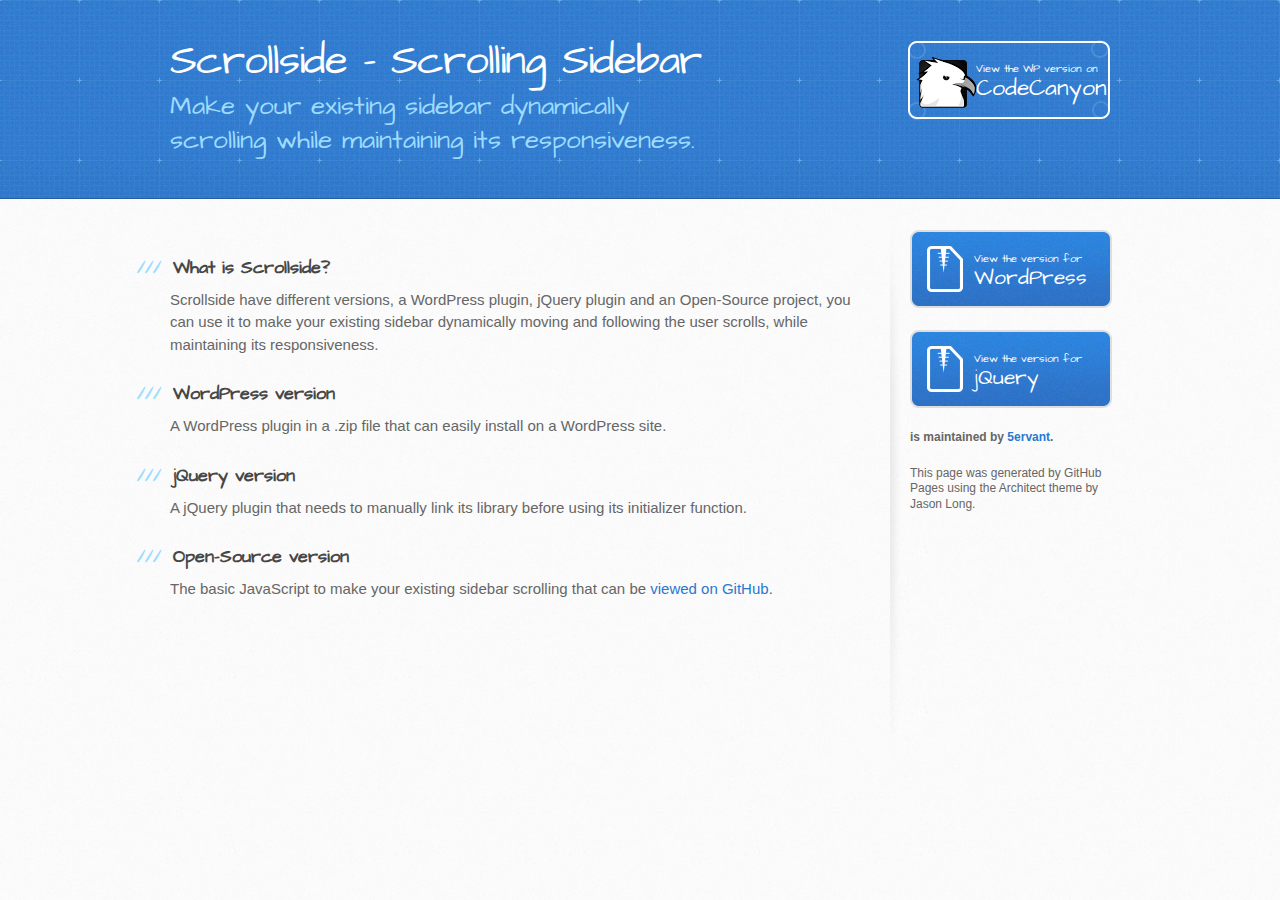
<file: index.html>
<!DOCTYPE html>
<html>
	<head>
		<meta charset='utf-8'>
		<meta http-equiv="X-UA-Compatible" content="chrome=1">
		<meta name="viewport" content="width=device-width, initial-scale=1, maximum-scale=1">
		<link href='https://fonts.googleapis.com/css?family=Architects+Daughter' rel='stylesheet' type='text/css'>
		<link rel="stylesheet" type="text/css" href="stylesheets/stylesheet.css" media="screen">
		<link rel="stylesheet" type="text/css" href="stylesheets/github-light.css" media="screen">
		<link rel="stylesheet" type="text/css" href="stylesheets/print.css" media="print">

		<!--[if lt IE 9]>
		<script src="//html5shiv.googlecode.com/svn/trunk/html5.js"></script>
		<![endif]-->

		<title>Scrollside - Scrolling Sidebar</title>
	</head>

	<body>
		<header>
			<div class="inner">
				<h1>Scrollside - Scrolling Sidebar</h1>
				<h2>Make your existing sidebar dynamically scrolling while maintaining its responsiveness.</h2>
				<a href="http://codecanyon.net/user/5ervant/portfolio?ref=5ervant" class="button"><small>View the WP version on</small> CodeCanyon</a>
			</div>
		</header>

		<div id="content-wrapper">
			<div class="inner clearfix">
				<section id="main-content">
					<h3>
						<a id="what-is-scrollside" class="anchor" href="#what-is-scrollside" aria-hidden="true"><span class="octicon octicon-link"></span></a>What is Scrollside?</h3>

					<p>Scrollside have different versions, a WordPress plugin, jQuery plugin and an Open-Source project, you can use it to make your existing sidebar dynamically moving and following the user scrolls, while maintaining its responsiveness.</p>

					<h3>
						<a id="wordpress-version" class="anchor" href="#wordpress-version" aria-hidden="true"><span class="octicon octicon-link"></span></a>WordPress version</h3>

					<p>A WordPress plugin in a .zip file that can easily install on a WordPress site.</p>

					<h3>
						<a id="jquery-version" class="anchor" href="#jquery-version" aria-hidden="true"><span class="octicon octicon-link"></span></a>jQuery version</h3>

					<p>A jQuery plugin that needs to manually link its library before using its initializer function.</p>

					<h3>
						<a id="open-source-version" class="anchor" href="#open-source-version" aria-hidden="true"><span class="octicon octicon-link"></span></a>Open-Source version</h3>

					<p>The basic JavaScript to make your existing sidebar scrolling that can be <a href="https://github.com/5ervant/scrollside" target="_blank">viewed on GitHub</a>.</p>
				</section>

				<aside id="sidebar">
					<a href="http://codecanyon.net/user/5ervant/portfolio?ref=5ervant" class="button">
						<small>View the version for</small>
						WordPress
					</a>
					<a href="jquery/" class="button">
						<small>View the version for</small>
						jQuery
					</a>

					<p class="repo-owner"><a href="https://github.com/5ervant/scrollside"></a> is maintained by <a href="https://github.com/5ervant">5ervant</a>.</p>

					<p>This page was generated by GitHub Pages using the Architect theme by Jason Long.</p>
				</aside>
			</div>
		</div>


	</body>
</html>
</file>
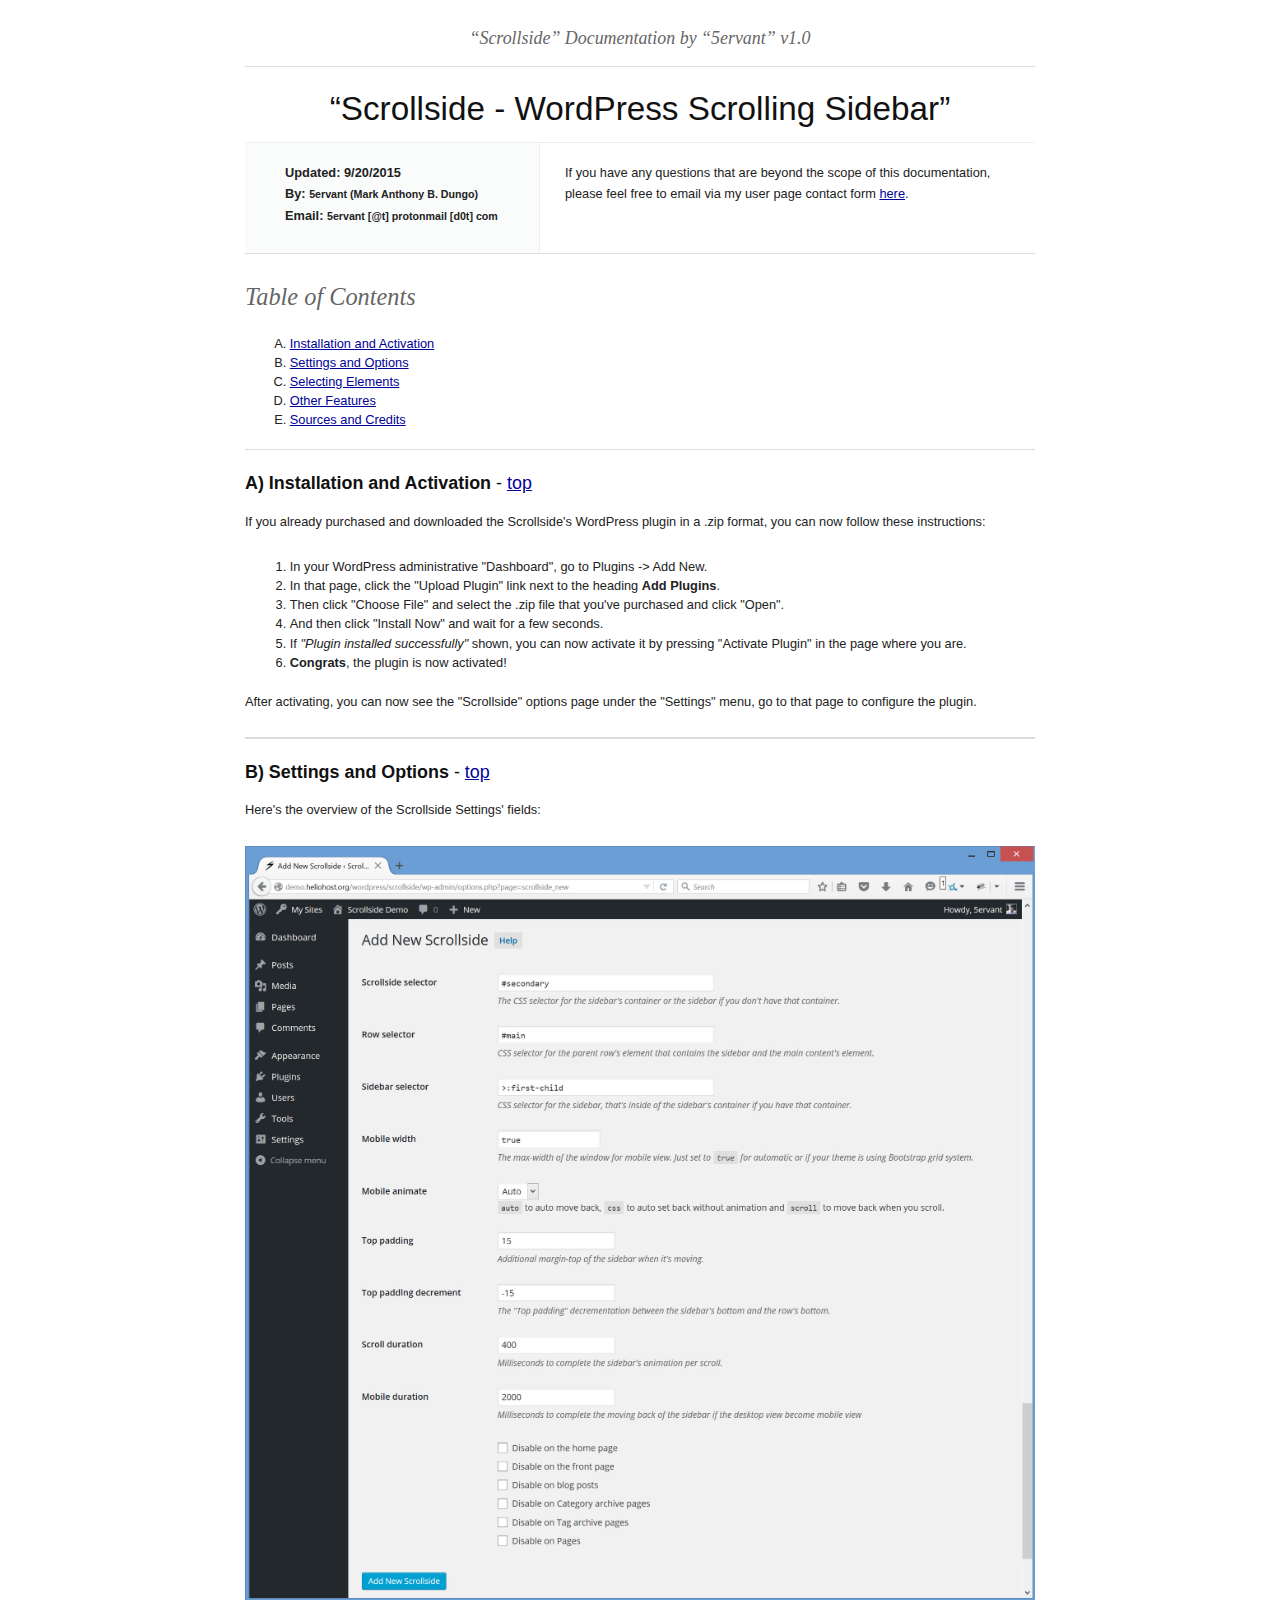
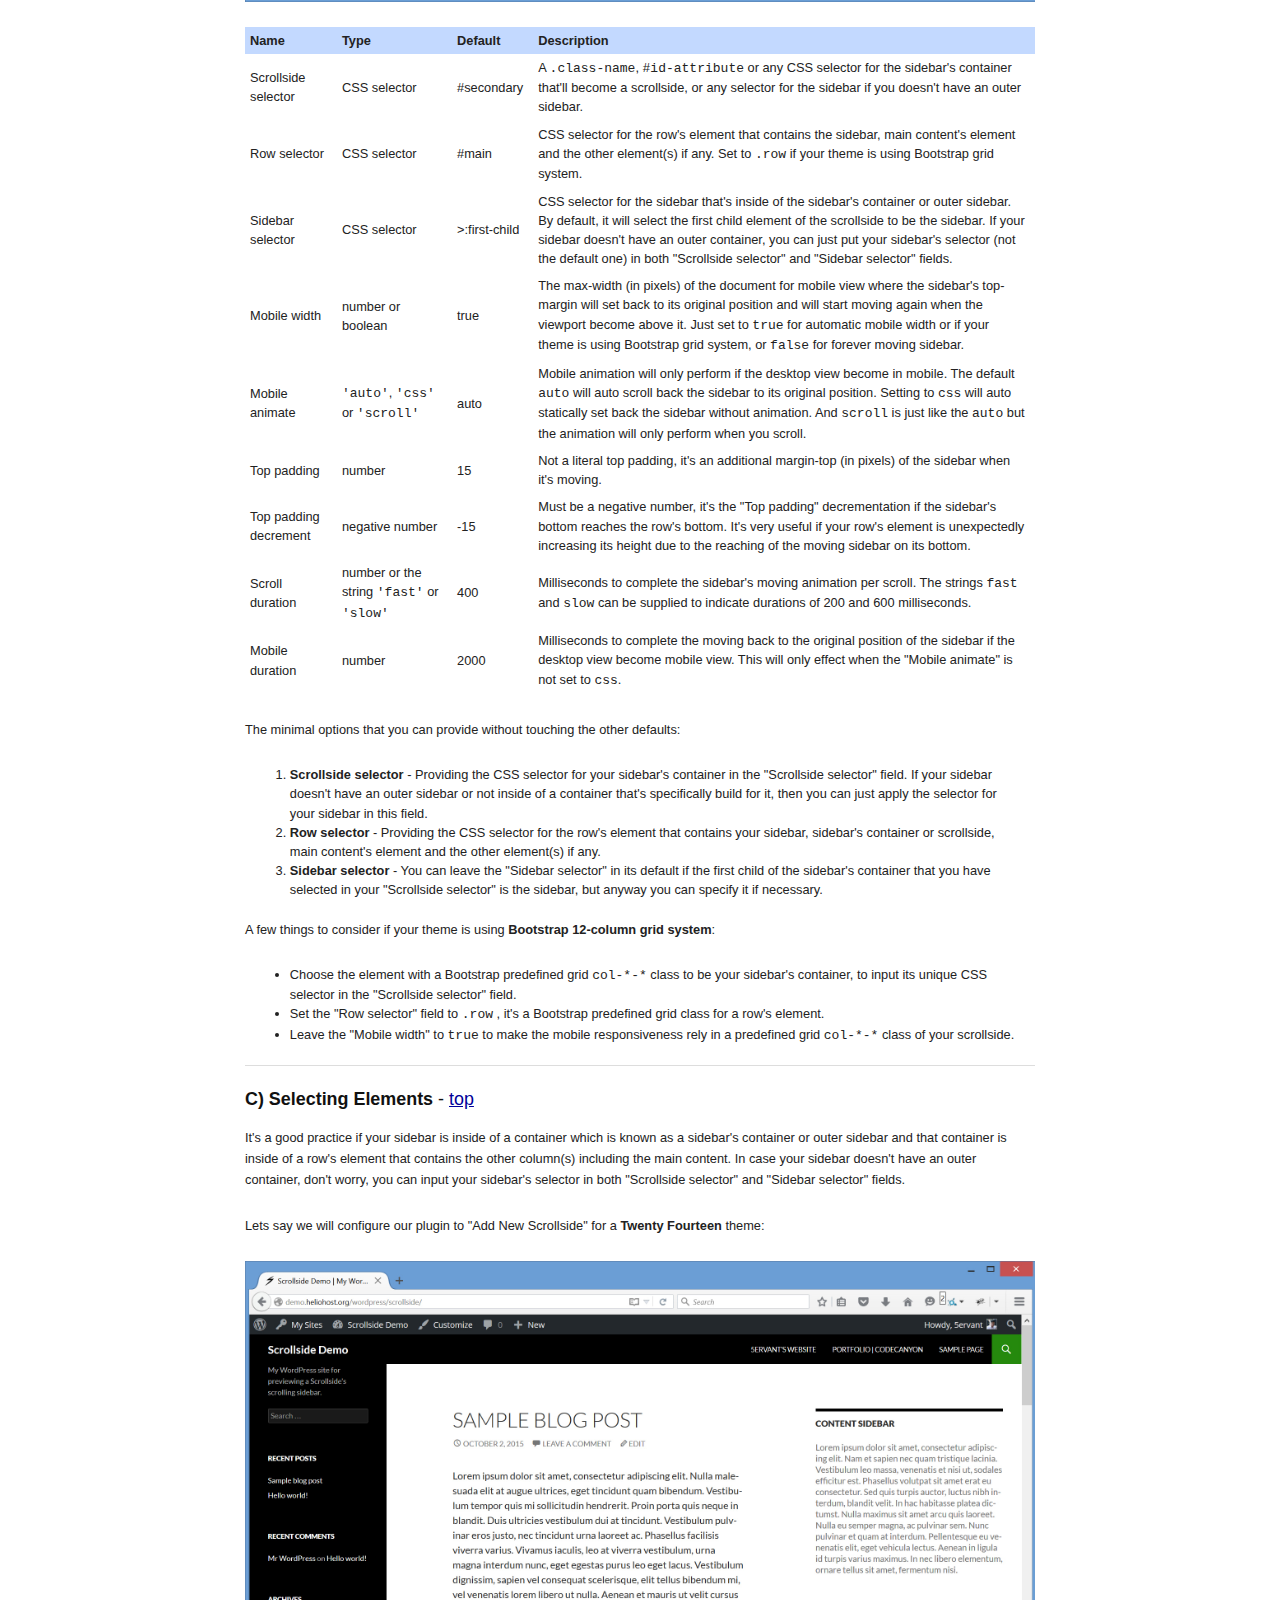
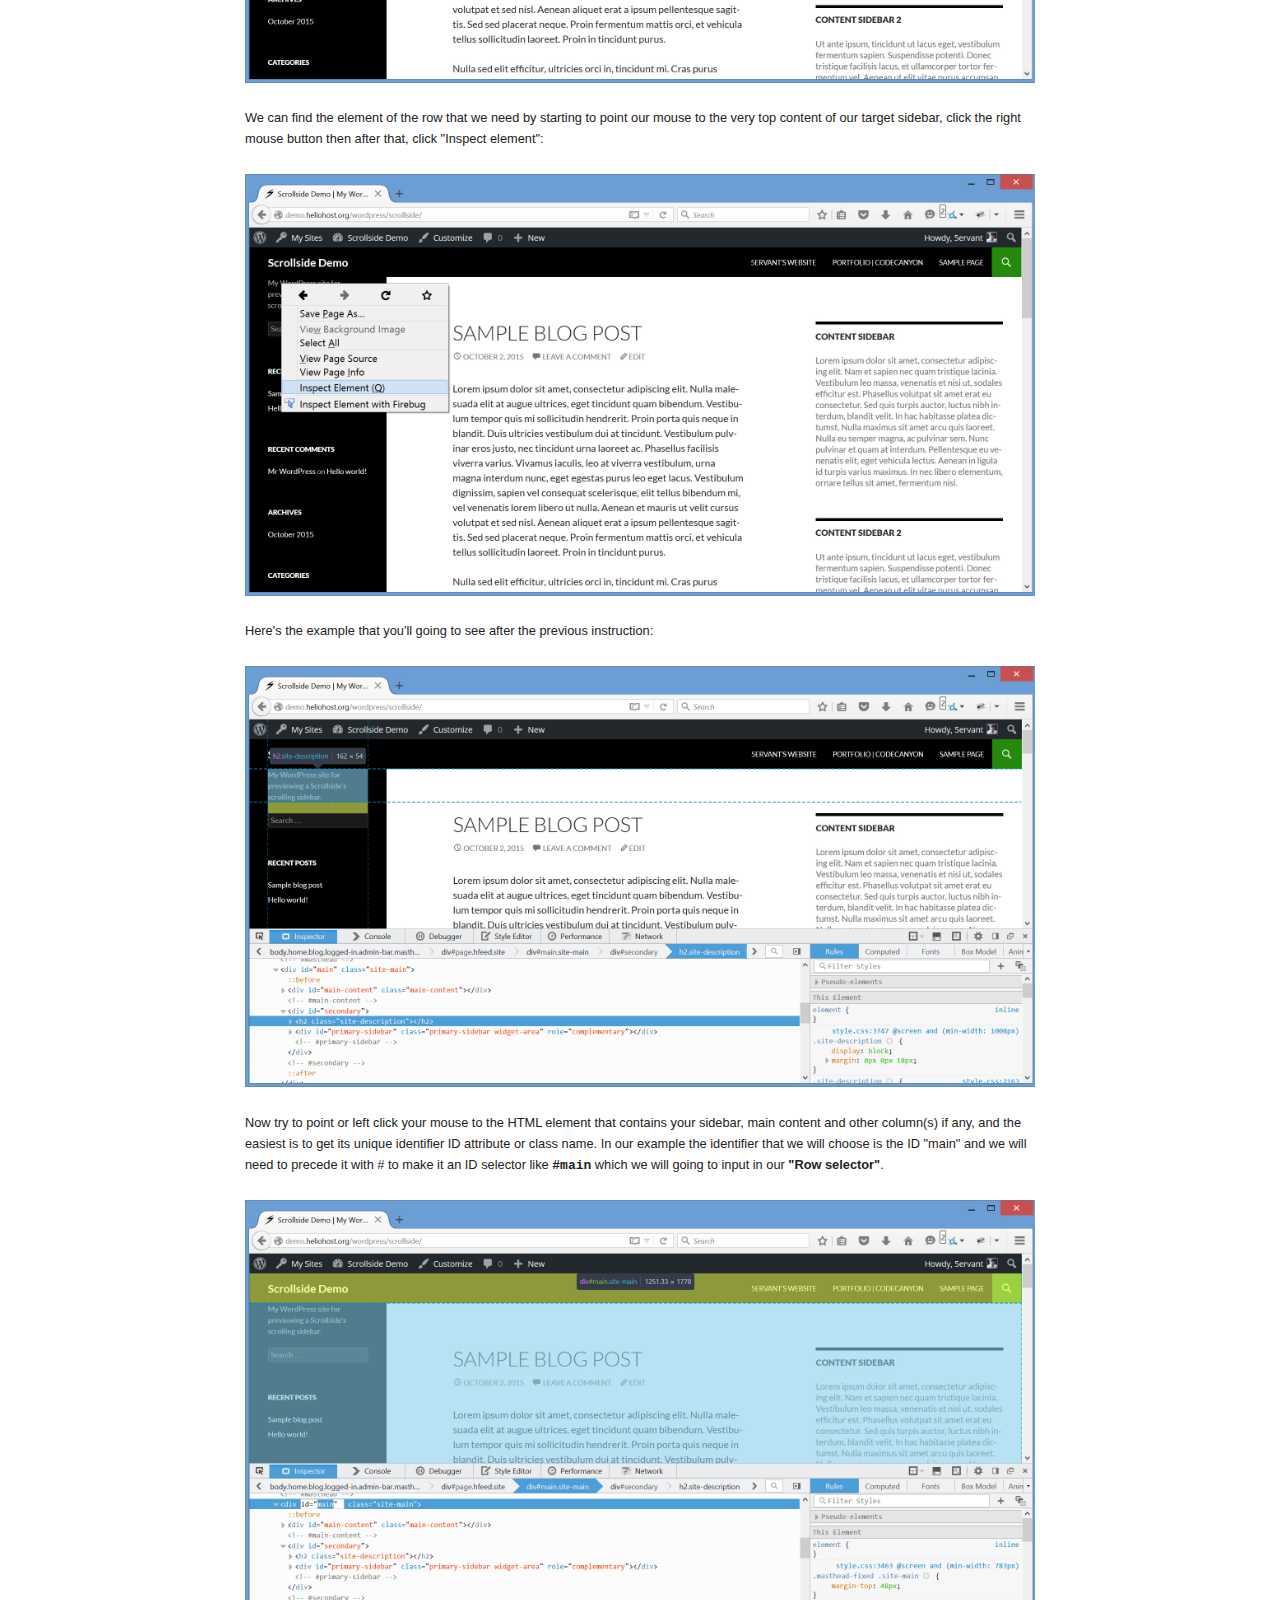
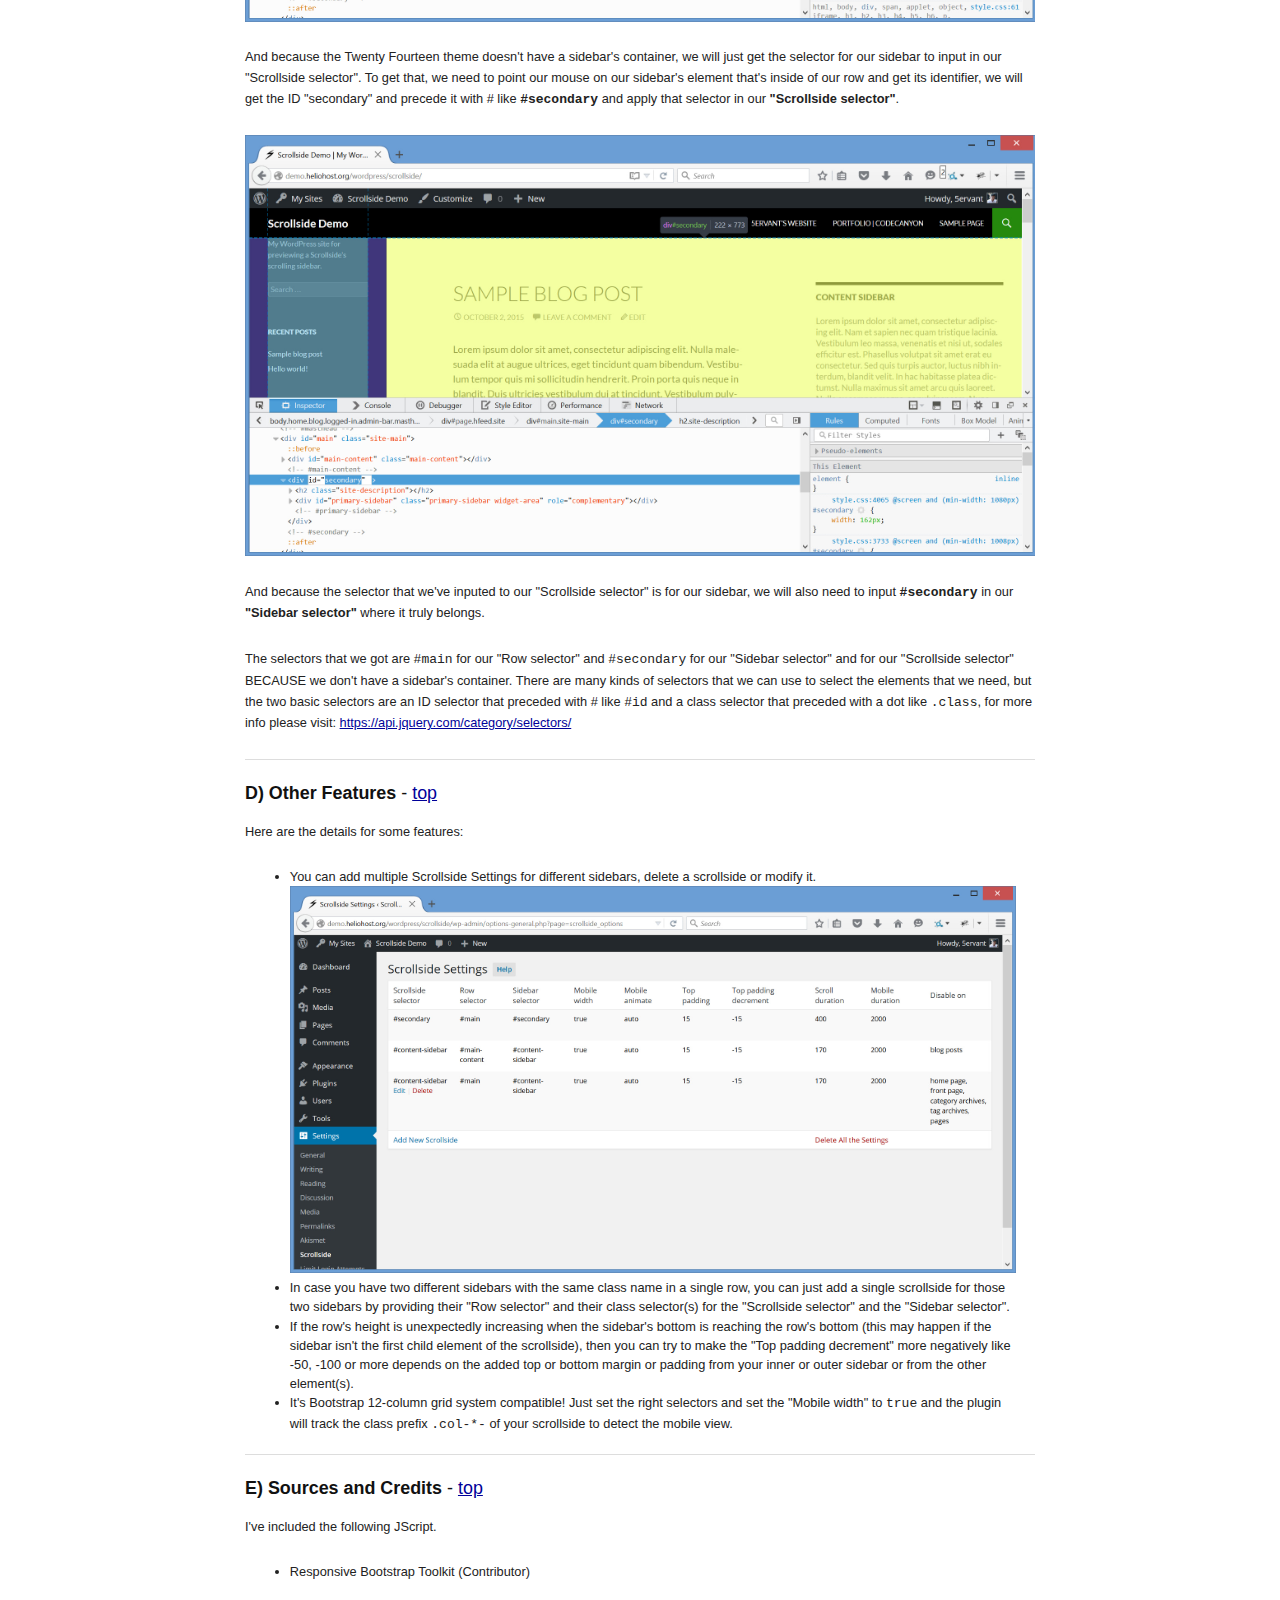
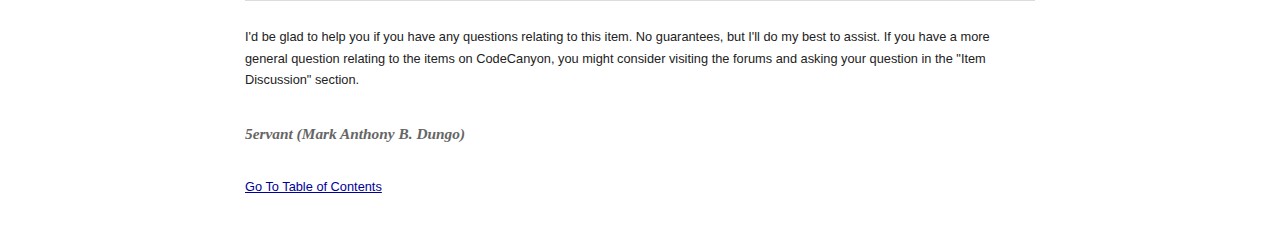
<file: wordpress/index.html>
<!DOCTYPE HTML PUBLIC "-//W3C//DTD HTML 4.01//EN" "http://www.w3.org/TR/html4/strict.dtd">
<head lang="en">
	<meta http-equiv="content-type" content="text/html;charset=utf-8">
	<title>Documentation of Scrollside for WordPress</title>
	<!-- Framework CSS -->
	<link rel="stylesheet" href="../assets/blueprint-css/screen.css" type="text/css" media="screen, projection">
	<link rel="stylesheet" href="../assets/blueprint-css/print.css" type="text/css" media="print">
	<!--[if lt IE 8]><link rel="stylesheet" href="../assets/blueprint-css/ie.css" type="text/css" media="screen, projection"><![endif]-->
	<link rel="stylesheet" href="../assets/blueprint-css/plugins/fancy-type/screen.css" type="text/css" media="screen, projection">
	<style type="text/css" media="screen">
		p, table, hr, .box { margin-bottom:25px; }
		.box p { margin-bottom:10px; }
	</style>
	<style type="text/css">
		img {
			max-width: 100%;
		}
	</style>
</head>


<body>
	<div class="container">

		<h3 class="center alt">&ldquo;Scrollside&rdquo; Documentation by &ldquo;5ervant&rdquo; v1.0</h3>

		<hr>

		<h1 class="center">&ldquo;Scrollside - WordPress Scrolling Sidebar&rdquo;</h1>

		<div class="borderTop">
			<div class="span-6 colborder info prepend-1">
				<p class="prepend-top">
					<strong>
						Updated: 9/20/2015<br>
						By: <small>5ervant (Mark Anthony B. Dungo)</small><br>
						Email: <small>5ervant [@t] protonmail [d0t] com</small>
					</strong>
				</p>
			</div><!-- end div .span-6 -->

			<div class="span-12 last">
				<p class="prepend-top append-0">If you have any questions that are beyond the scope of this documentation, please feel free to email via my user page contact form <a href="http://codecanyon.net/user/5ervant?ref=5ervant">here</a>.</p>
			</div>
		</div><!-- end div .borderTop -->

		<hr>

		<h2 id="toc" class="alt">Table of Contents</h2>
		<ol class="alpha">
			<li><a href="#installation">Installation and Activation</a></li>
			<li><a href="#settings">Settings and Options</a></li>
			<li><a href="#selectingElements">Selecting Elements</a></li>
			<li><a href="#otherFeatures">Other Features</a></li>
			<li><a href="#credits">Sources and Credits</a></li>
		</ol>

		<hr>

		<h3 id="installation"><strong>A) Installation and Activation</strong> - <a href="#toc">top</a></h3>

		<p>If you already purchased and downloaded the Scrollside's WordPress plugin in a .zip format, you can now follow these instructions:</p>

		<ol>
			<li>In your WordPress administrative "Dashboard", go to Plugins -> Add New.</li>
			<li>In that page, click the "Upload Plugin" link next to the heading <b>Add Plugins</b>.</li>
			<li>Then click "Choose File" and select the .zip file that you've purchased and click "Open".</li>
			<li>And then click "Install Now" and wait for a few seconds.</li>
			<li>If <i>"Plugin installed successfully"</i> shown, you can now activate it by pressing "Activate Plugin" in the page where you are.</li>
			<li><b>Congrats</b>, the plugin is now activated!</li>
		</ol>

		<p>After activating, you can now see the "Scrollside" options page under the "Settings" menu, go to that page to configure the plugin.</p>

		<hr>

		<h3 id="settings"><strong>B) Settings and Options</strong> - <a href="#toc">top</a></h3>

		<p>Here's the overview of the Scrollside Settings' fields:</p>

		<a href="add-new-scrollside.jpg"><img src="add-new-scrollside.jpg" alt="Add New Scrollside"></a><br><br>

		<table>
			<thead>
				<tr>
					<th>Name</th>
					<th>Type</th>
					<th>Default</th>
					<th>Description</th>
				</tr>
			</thead>
			<tbody>
				<tr>
					<td>Scrollside selector</td>
					<td>CSS selector</td>
					<td>#secondary</td>
					<td>A <code>.class-name</code>, <code>#id-attribute</code> or any CSS selector for the sidebar's container that'll become a scrollside, or any selector for the sidebar if you doesn't have an outer sidebar.</td>
				</tr>
				<tr>
					<td>Row selector</td>
					<td>CSS selector</td>
					<td>#main</td>
					<td>CSS selector for the row's element that contains the sidebar, main content's element and the other element(s) if any. Set to <code>.row</code> if your theme is using Bootstrap grid system.</td>
				</tr>
				<tr>
					<td>Sidebar selector</td>
					<td>CSS selector</td>
					<td>>:first-child</td>
					<td>CSS selector for the sidebar that's inside of the sidebar's container or outer sidebar. By default, it will select the first child element of the scrollside to be the sidebar. If your sidebar doesn't have an outer container, you can just put your sidebar's selector (not the default one) in both "Scrollside selector" and "Sidebar selector" fields.</td>
				</tr>
				<tr>
					<td>Mobile width</td>
					<td>number or boolean</td>
					<td>true</td>
					<td>The max-width (in pixels) of the document for mobile view where the sidebar's top-margin will set back to its original position and will start moving again when the viewport become above it. Just set to <code>true</code> for automatic mobile width or if your theme is using Bootstrap grid system, or <code>false</code> for forever moving sidebar.</td>
				</tr>
				<tr>
					<td>Mobile animate</td>
					<td><code>'auto'</code>, <code>'css'</code> or <code>'scroll'</code></td>
					<td>auto</td>
					<td>Mobile animation will only perform if the desktop view become in mobile. The default <code>auto</code> will auto scroll back the sidebar to its original position. Setting to <code>css</code> will auto statically set back the sidebar without animation. And <code>scroll</code> is just like the <code>auto</code> but the animation will only perform when you scroll.</td>
				</tr>
				<tr>
					<td>Top padding</td>
					<td>number</td>
					<td>15</td>
					<td>Not a literal top padding, it's an additional margin-top (in pixels) of the sidebar when it's moving.</td>
				</tr>
				<tr>
					<td>Top padding decrement</td>
					<td>negative number</td>
					<td>-15</td>
					<td>Must be a negative number, it's the "Top padding" decrementation if the sidebar's bottom reaches the row's bottom. It's very useful if your row's element is unexpectedly increasing its height due to the reaching of the moving sidebar on its bottom.</td>
				</tr>
				<tr>
					<td>Scroll duration</td>
					<td>number or the string <code>'fast'</code> or <code>'slow'</code></td>
					<td>400</td>
					<td>Milliseconds to complete the sidebar's moving animation per scroll. The strings <code>fast</code> and <code>slow</code> can be supplied to indicate durations of 200 and 600 milliseconds.</td>
				</tr>
				<tr>
					<td>Mobile duration</td>
					<td>number</td>
					<td>2000</td>
					<td>Milliseconds to complete the moving back to the original position of the sidebar if the desktop view become mobile view. This will only effect when the "Mobile animate" is not set to <code>css</code>.</td>
				</tr>
			</tbody>
		</table>

		<p>The minimal options that you can provide without touching the other defaults:</p>

		<ol>
			<li><b>Scrollside selector</b> - Providing the CSS selector for your sidebar's container in the "Scrollside selector" field. If your sidebar doesn't have an outer sidebar or not inside of a container that's specifically build for it, then you can just apply the selector for your sidebar in this field.</li>
			<li><b>Row selector</b> - Providing the CSS selector for the row's element that contains your sidebar, sidebar's container or scrollside, main content's element and the other element(s) if any.</li>
			<li><b>Sidebar selector</b> - You can leave the "Sidebar selector" in its default if the first child of the sidebar's container that you have selected in your "Scrollside selector" is the sidebar, but anyway you can specify it if necessary.</li>
		</ol>

		<p>A few things to consider if your theme is using <strong>Bootstrap 12-column grid system</strong>:</p>

		<ul>
			<li>Choose the element with a Bootstrap predefined grid <code>col-*-*</code> class to be your sidebar's container, to input its unique CSS selector in the "Scrollside selector" field.</li>
			<li>Set the "Row selector" field to <code>.row</code> , it's a Bootstrap predefined grid class for a row's element.</li>
			<li>Leave the "Mobile width" to <code>true</code> to make the mobile responsiveness rely in a predefined grid <code>col-*-*</code> class of your scrollside.</li>
		</ul>

		<hr>

		<h3 id="selectingElements"><strong>C) Selecting Elements</strong> - <a href="#toc">top</a></h3>

		<p>It's a good practice if your sidebar is inside of a container which is known as a sidebar's container or outer sidebar and that container is inside of a row's element that contains the other column(s) including the main content. In case your sidebar doesn't have an outer container, don't worry, you can input your sidebar's selector in both "Scrollside selector" and "Sidebar selector" fields.</p>

		<p>Lets say we will configure our plugin to "Add New Scrollside" for a <strong>Twenty Fourteen</strong> theme:</p>

		<a href="demo.jpg"><img src="demo.jpg" alt="Demo"></a><br><br>

		<p>We can find the element of the row that we need by starting to point our mouse to the very top content of our target sidebar, click the right mouse button then after that, click "Inspect element":</p>

		<a href="inspect-element.jpg"><img src="inspect-element.jpg" alt="Inspect Element"></a><br><br>

		<p>Here's the example that you'll going to see after the previous instruction:</p>

		<a href="inspected-element.jpg"><img src="inspected-element.jpg" alt="Inspected Element"></a><br><br>

		<p>Now try to point or left click your mouse to the HTML element that contains your sidebar, main content and other column(s) if any, and the easiest is to get its unique identifier ID attribute or class name. In our example the identifier that we will choose is the ID "main" and we will need to precede it with # to make it an ID selector like <code><b>#main</b></code> which we will going to input in our <b>"Row selector"</b>.</p>

		<a href="inspecting-row.jpg"><img src="inspecting-row.jpg" alt="Inspecting Row"></a><br><br>

		<p>And because the Twenty Fourteen theme doesn't have a sidebar's container, we will just get the selector for our sidebar to input in our "Scrollside selector". To get that, we need to point our mouse on our sidebar's element that's inside of our row and get its identifier, we will get the ID "secondary" and precede it with # like <code><b>#secondary</b></code> and apply that selector in our <b>"Scrollside selector"</b>.</p>

		<a href="inspecting-scrollside.jpg"><img src="inspecting-scrollside.jpg" alt="Inspecting Scrollside"></a><br><br>

		<p>And because the selector that we've inputed to our "Scrollside selector" is for our sidebar, we will also need to input <code><b>#secondary</b></code> in our <b>"Sidebar selector"</b> where it truly belongs.</p>

		<p>The selectors that we got are <code>#main</code> for our "Row selector" and <code>#secondary</code> for our "Sidebar selector" and for our "Scrollside selector" BECAUSE we don't have a sidebar's container. There are many kinds of selectors that we can use to select the elements that we need, but the two basic selectors are an ID selector that preceded with # like <code>#id</code> and a class selector that preceded with a dot like <code>.class</code>, for more info please visit: <a href="https://api.jquery.com/category/selectors/">https://api.jquery.com/category/selectors/</a></p>

		<hr>

		<h3 id="otherFeatures"><strong>D) Other Features</strong> - <a href="#toc">top</a></h3>

		<p>Here are the details for some features:</p>

		<ul>
			<li>You can add multiple Scrollside Settings for different sidebars, delete a scrollside or modify it.
				<a href="scrollside-settings.jpg"><img src="scrollside-settings.jpg" alt="Scrollside Settings"></a></li>
			<li>In case you have two different sidebars with the same class name in a single row, you can just add a single scrollside for those two sidebars by providing their "Row selector" and their class selector(s) for the "Scrollside selector" and the "Sidebar selector".</li>
			<li>If the row's height is unexpectedly increasing when the sidebar's bottom is reaching the row's bottom (this may happen if the sidebar isn't the first child element of the scrollside), then you can try to make the "Top padding decrement" more negatively like -50, -100 or more depends on the added top or bottom margin or padding from your inner or outer sidebar or from the other element(s).</li>
			<li>It's Bootstrap 12-column grid system compatible! Just set the right selectors and set the "Mobile width" to <code>true</code> and the plugin will track the class prefix <code>.col-*-</code> of your scrollside to detect the mobile view.</li>
		</ul>

		<hr>

		<h3 id="credits"><strong>E) Sources and Credits</strong> - <a href="#toc">top</a></h3>

		<p>I've included the following JScript.</p>

		<ul>
			<li>Responsive Bootstrap Toolkit (Contributor)</li>
		</ul>

		<hr>

		<p>I'd be glad to help you if you have any questions relating to this item. No guarantees, but I'll do my best to assist. If you have a more general question relating to the items on CodeCanyon, you might consider visiting the forums and asking your question in the "Item Discussion" section.</p>

		<p class="append-bottom alt large"><strong>5ervant (Mark Anthony B. Dungo)</strong></p>
		<p><a href="#toc">Go To Table of Contents</a></p>

		<hr class="space">
	</div><!-- end div .container -->
</body>
</html>
</file>
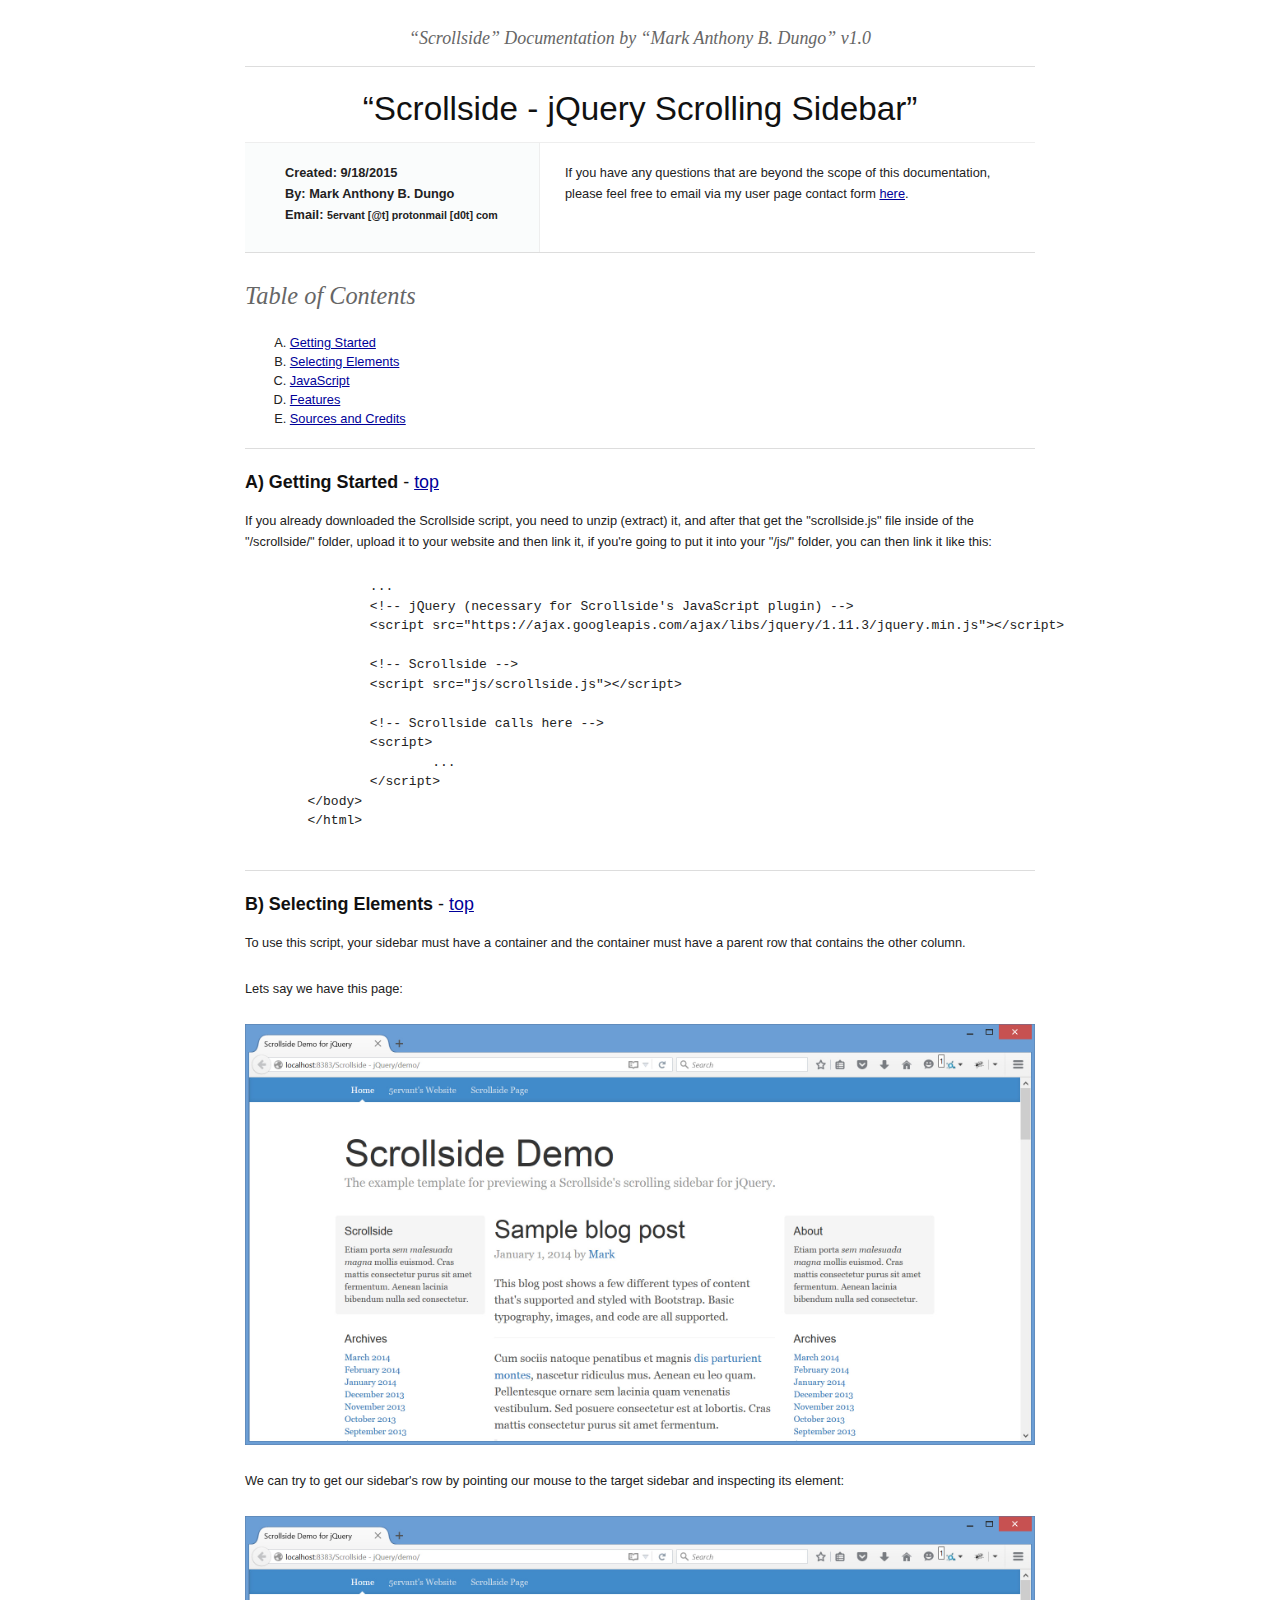
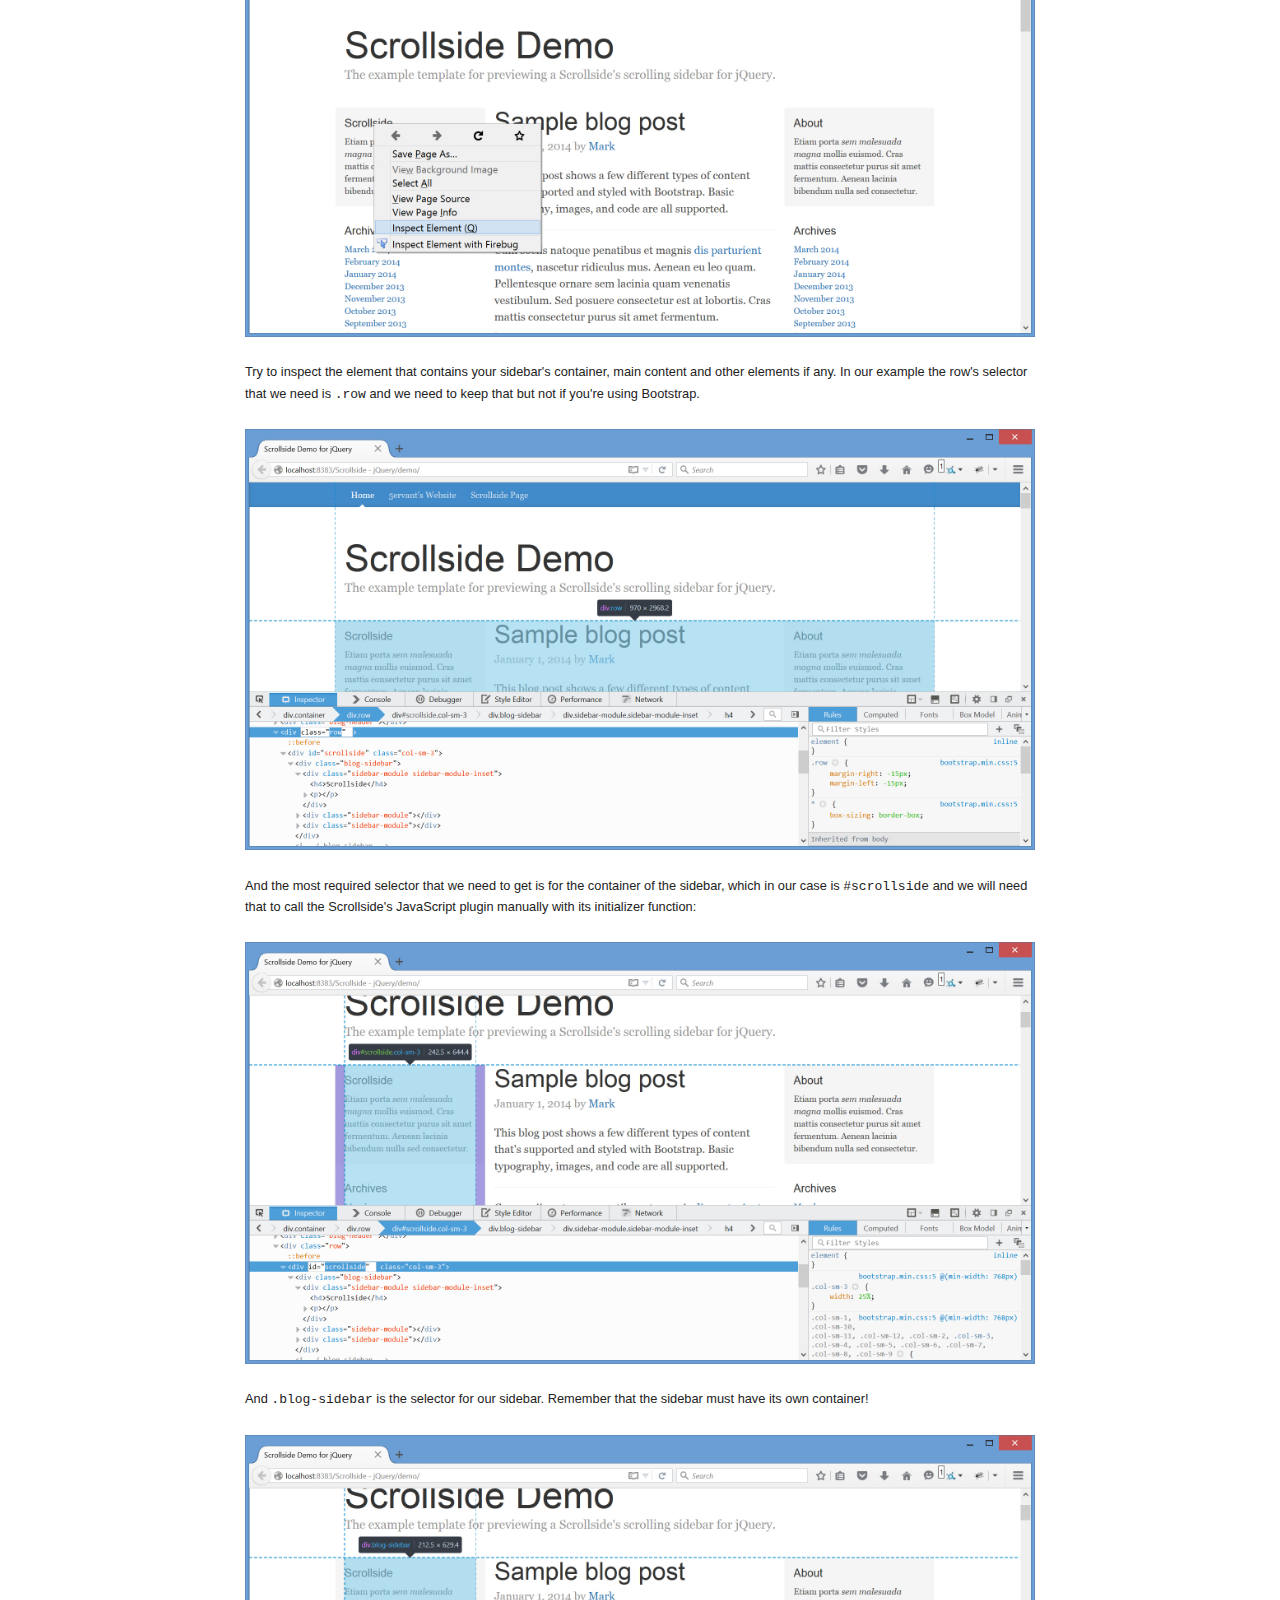
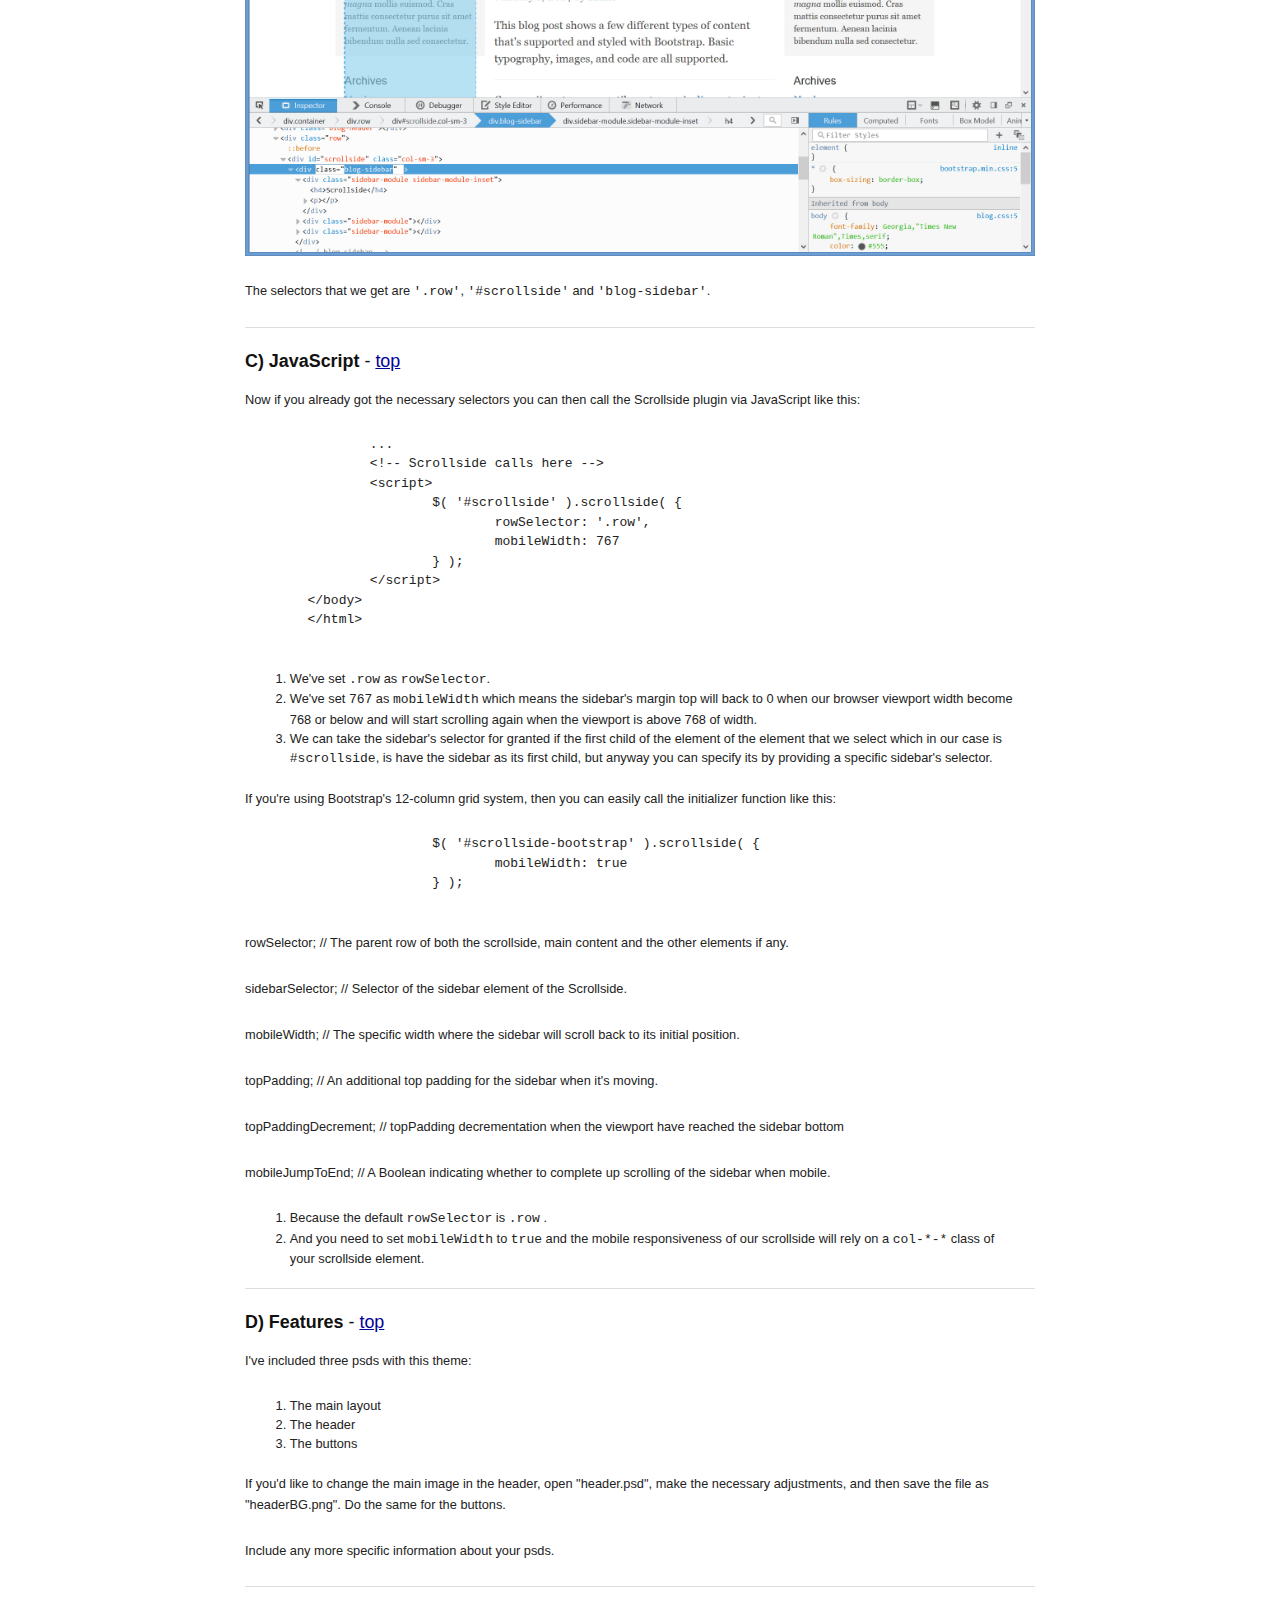
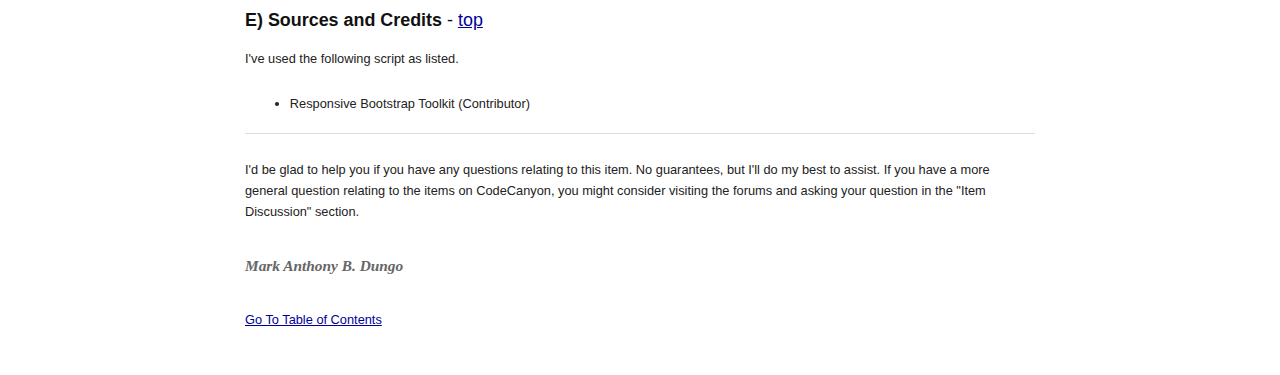
<file: jquery.html>
<!DOCTYPE HTML PUBLIC "-//W3C//DTD HTML 4.01//EN" "http://www.w3.org/TR/html4/strict.dtd">
<head lang="en">
	<meta http-equiv="content-type" content="text/html;charset=utf-8">
	<title>Documentation of Scrollside for jQuery</title>
	<!-- Framework CSS -->
	<link rel="stylesheet" href="assets/blueprint-css/screen.css" type="text/css" media="screen, projection">
	<link rel="stylesheet" href="assets/blueprint-css/print.css" type="text/css" media="print">
	<!--[if lt IE 8]><link rel="stylesheet" href="assets/blueprint-css/ie.css" type="text/css" media="screen, projection"><![endif]-->
	<link rel="stylesheet" href="assets/blueprint-css/plugins/fancy-type/screen.css" type="text/css" media="screen, projection">
	<style type="text/css" media="screen">
		p, table, hr, .box { margin-bottom:25px; }
		.box p { margin-bottom:10px; }
	</style>
</head>


<body>
	<div class="container">

		<h3 class="center alt">&ldquo;Scrollside&rdquo; Documentation by &ldquo;Mark Anthony B. Dungo&rdquo; v1.0</h3>

		<hr>

		<h1 class="center">&ldquo;Scrollside - jQuery Scrolling Sidebar&rdquo;</h1>

		<div class="borderTop">
			<div class="span-6 colborder info prepend-1">
				<p class="prepend-top">
					<strong>
						Created: 9/18/2015<br>
						By: Mark Anthony B. Dungo<br>
						Email: <small>5ervant [@t] protonmail [d0t] com</small>
					</strong>
				</p>
			</div><!-- end div .span-6 -->

			<div class="span-12 last">
				<p class="prepend-top append-0">If you have any questions that are beyond the scope of this documentation, please feel free to email via my user page contact form <a href="http://codecanyon.net/user/5ervant?ref=5ervant">here</a>.</p>
			</div>
		</div><!-- end div .borderTop -->

		<hr>

		<h2 id="toc" class="alt">Table of Contents</h2>
		<ol class="alpha">
			<li><a href="#gettingStarted">Getting Started</a></li>
			<li><a href="#selectingElements">Selecting Elements</a></li>
			<li><a href="#javascript">JavaScript</a></li>
			<li><a href="#features">Features</a></li>
			<li><a href="#credits">Sources and Credits</a></li>
		</ol>

		<hr>

		<h3 id="gettingStarted"><strong>A) Getting Started</strong> - <a href="#toc">top</a></h3>
		<p>If you already downloaded the Scrollside script, you need to unzip (extract) it, and after that get the "scrollside.js" file inside of the "/scrollside/" folder, upload it to your website and then link it, if you're going to put it into your "/js/" folder, you can then link it like this:</p>

		<pre>		...
		&lt;!-- jQuery (necessary for Scrollside's JavaScript plugin) --&gt;
		&lt;script src="https://ajax.googleapis.com/ajax/libs/jquery/1.11.3/jquery.min.js"&gt;&lt;/script&gt;

		&lt;!-- Scrollside --&gt;
		&lt;script src="js/scrollside.js"&gt;&lt;/script&gt;

		&lt;!-- Scrollside calls here --&gt;
		&lt;script&gt;
			...
		&lt;/script&gt;
	&lt;/body&gt;
	&lt;/html&gt;
		</pre>

		<hr>

		<h3 id="selectingElements"><strong>B) Selecting Elements</strong> - <a href="#toc">top</a></h3>

		<p>To use this script, your sidebar must have a container and the container must have a parent row that contains the other column.</p>

		<p>Lets say we have this page:</p>

		<img src="jquery/demo.jpg" alt="Demo" style="width: 100%;"><br><br>

		<p>We can try to get our sidebar's row by pointing our mouse to the target sidebar and inspecting its element:</p>

		<img src="jquery/inspect-element.jpg" alt="Inspect Element" style="width: 100%;"><br><br>

		<p>Try to inspect the element that contains your sidebar's container, main content and other elements if any. In our example the row's selector that we need is <code>.row</code> and we need to keep that but not if you're using Bootstrap.</p>

		<img src="jquery/inspecting-row.jpg" alt="Inspecting Row" style="width: 100%;"><br><br>

		<p>And the most required selector that we need to get is for the container of the sidebar, which in our case is <code>#scrollside</code> and we will need that to call the Scrollside's JavaScript plugin manually with its initializer function:</p>

		<img src="jquery/inspecting-sidebar-container.jpg" alt="Inspecting Sidebar Container" style="width: 100%;"><br><br>

		<p>And <code>.blog-sidebar</code> is the selector for our sidebar. Remember that the sidebar must have its own container!</p>

		<img src="jquery/inspecting-sidebar.jpg" alt="Inspecting Sidebar" style="width: 100%;"><br><br>

		<p>The selectors that we get are <code>'.row'</code>, <code>'#scrollside'</code> and <code>'blog-sidebar'</code>.</p>

		<hr>

		<h3 id="javascript"><strong>C) JavaScript</strong> - <a href="#toc">top</a></h3>

		<p>Now if you already got the necessary selectors you can then call the Scrollside plugin via JavaScript like this:</p>

		<pre>		...
		&lt;!-- Scrollside calls here --&gt;
		&lt;script&gt;
			$( '#scrollside' ).scrollside( {
				rowSelector: '.row',
				mobileWidth: 767
			} );
		&lt;/script&gt;
	&lt;/body&gt;
	&lt;/html&gt;
		</pre>

		<ol>
			<li>We've set <code>.row</code> as <code>rowSelector</code>.</li>
			<li>We've set <code>767</code> as <code>mobileWidth</code> which means the sidebar's margin top will back to 0 when our browser viewport width become 768 or below and will start scrolling again when the viewport is above 768 of width.</li>
			<li>We can take the sidebar's selector for granted if the first child of the element of the element that we select which in our case is <code>#scrollside</code>, is have the sidebar as its first child, but anyway you can specify its by providing a specific sidebar's selector.</li>
		</ol>

		<p>If you're using Bootstrap's 12-column grid system, then you can easily call the initializer function like this:</p>

		<pre>			$( '#scrollside-bootstrap' ).scrollside( {
				mobileWidth: true
			} );
		</pre>
		
					<p>rowSelector; // The parent row of both the scrollside, main content and the other elements if any.</p>
					
					<p>sidebarSelector; // Selector of the sidebar element of the Scrollside.</p>
					
					<p>mobileWidth; // The specific width where the sidebar will scroll back to its initial position.</p>
					
					<p>topPadding; // An additional top padding for the sidebar when it's moving.</p>
					
					<p>topPaddingDecrement; // topPadding decrementation when the viewport have reached the sidebar bottom</p>
					
					<p>mobileJumpToEnd; // A Boolean indicating whether to complete up scrolling of the sidebar when mobile.</p>
		
		<ol>
			<li>Because the default <code>rowSelector</code> is <code>.row</code> .</li>
			<li>And you need to set <code>mobileWidth</code> to <code>true</code> and the mobile responsiveness of our scrollside will rely on a <code>col-*-*</code> class of your scrollside element.</li>
		</ol>

		<hr>

		<h3 id="features"><strong>D) Features</strong> - <a href="#toc">top</a></h3>

		<p>I've included three psds with this theme:</p>

		<ol>
			<li>The main layout</li>
			<li>The header</li>
			<li>The buttons</li>
		</ol>

		<p>If you'd like to change the main image in the header, open "header.psd", make the necessary adjustments, and then save the file as "headerBG.png". Do the same for the buttons.</p>

		<p>Include any more specific information about your psds.</p>

		<hr>

		<h3 id="credits"><strong>E) Sources and Credits</strong> - <a href="#toc">top</a></h3>

		<p>I've used the following script as listed.

		<ul>
			<li>Responsive Bootstrap Toolkit (Contributor)</li>
		</ul>

		<hr>

		<p>I'd be glad to help you if you have any questions relating to this item. No guarantees, but I'll do my best to assist. If you have a more general question relating to the items on CodeCanyon, you might consider visiting the forums and asking your question in the "Item Discussion" section.</p>

		<p class="append-bottom alt large"><strong>Mark Anthony B. Dungo</strong></p>
		<p><a href="#toc">Go To Table of Contents</a></p>

		<hr class="space">
	</div><!-- end div .container -->
</body>
</html>
</file>
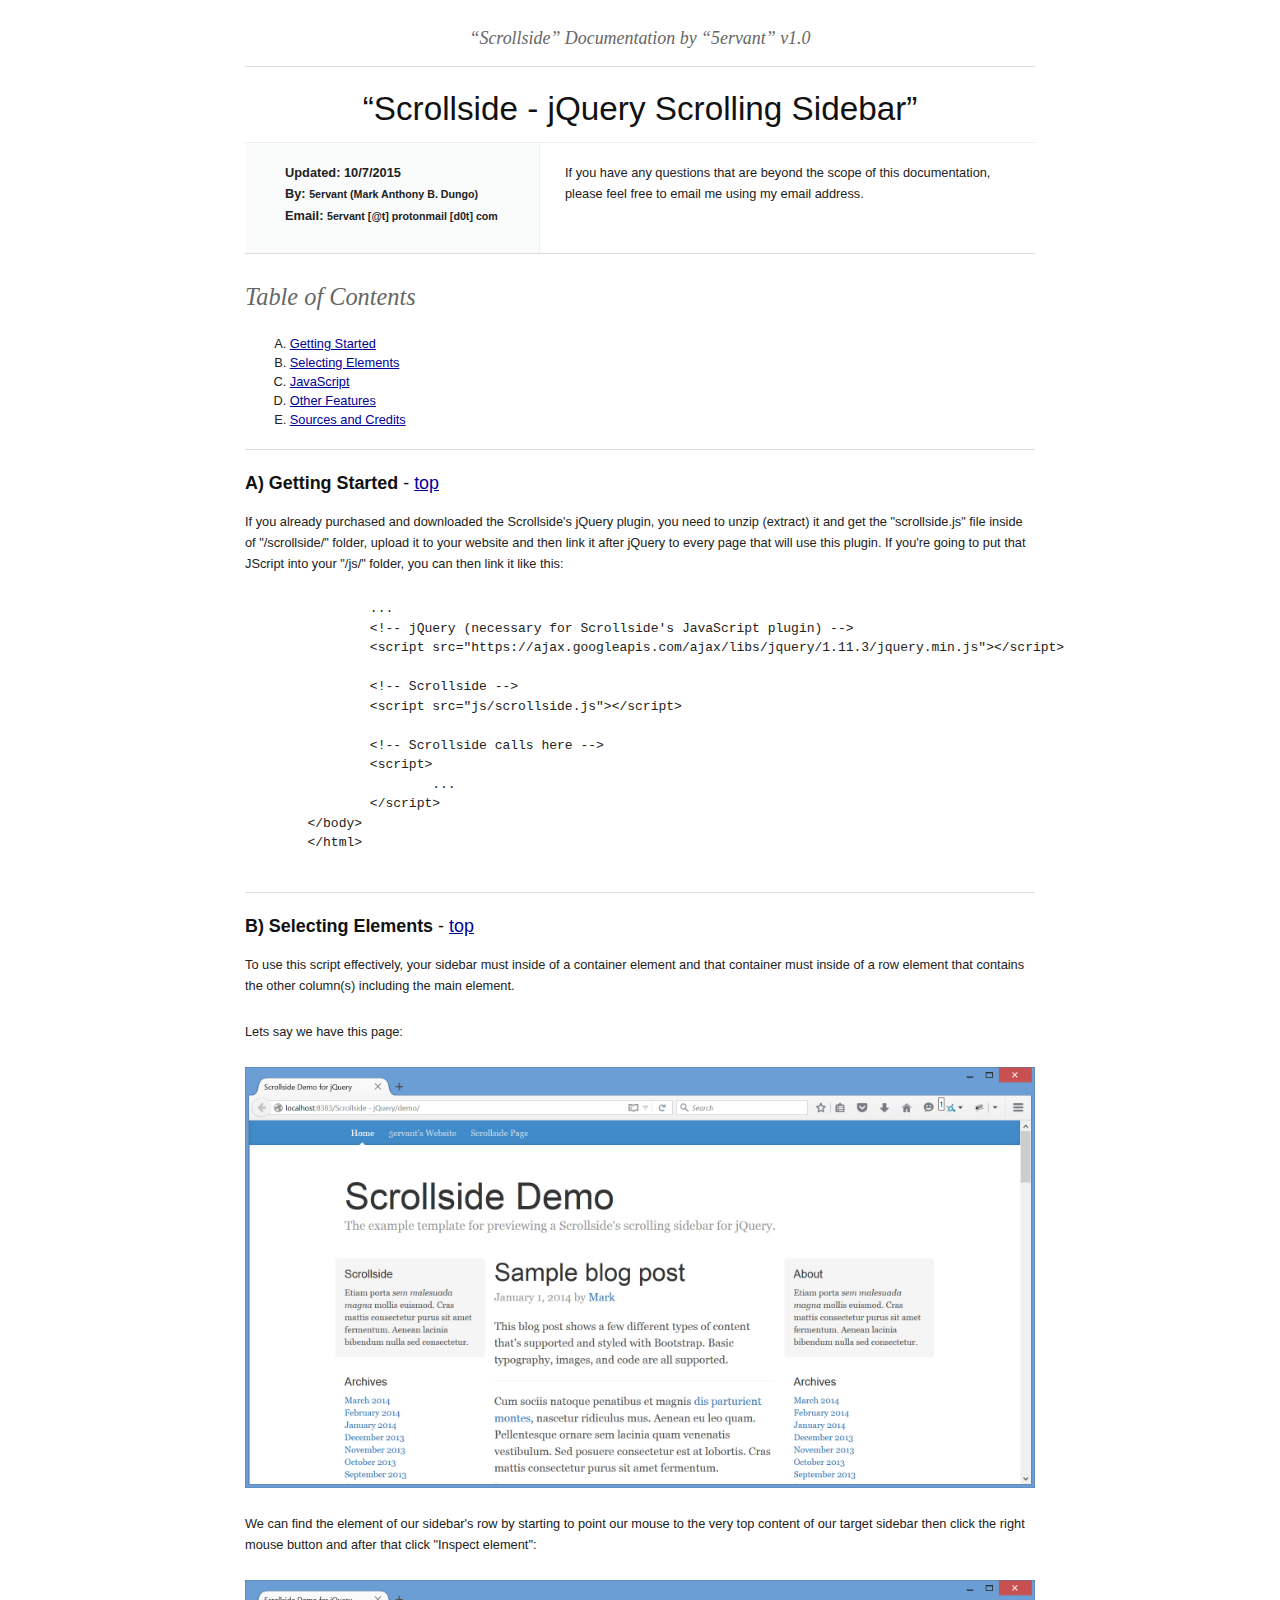
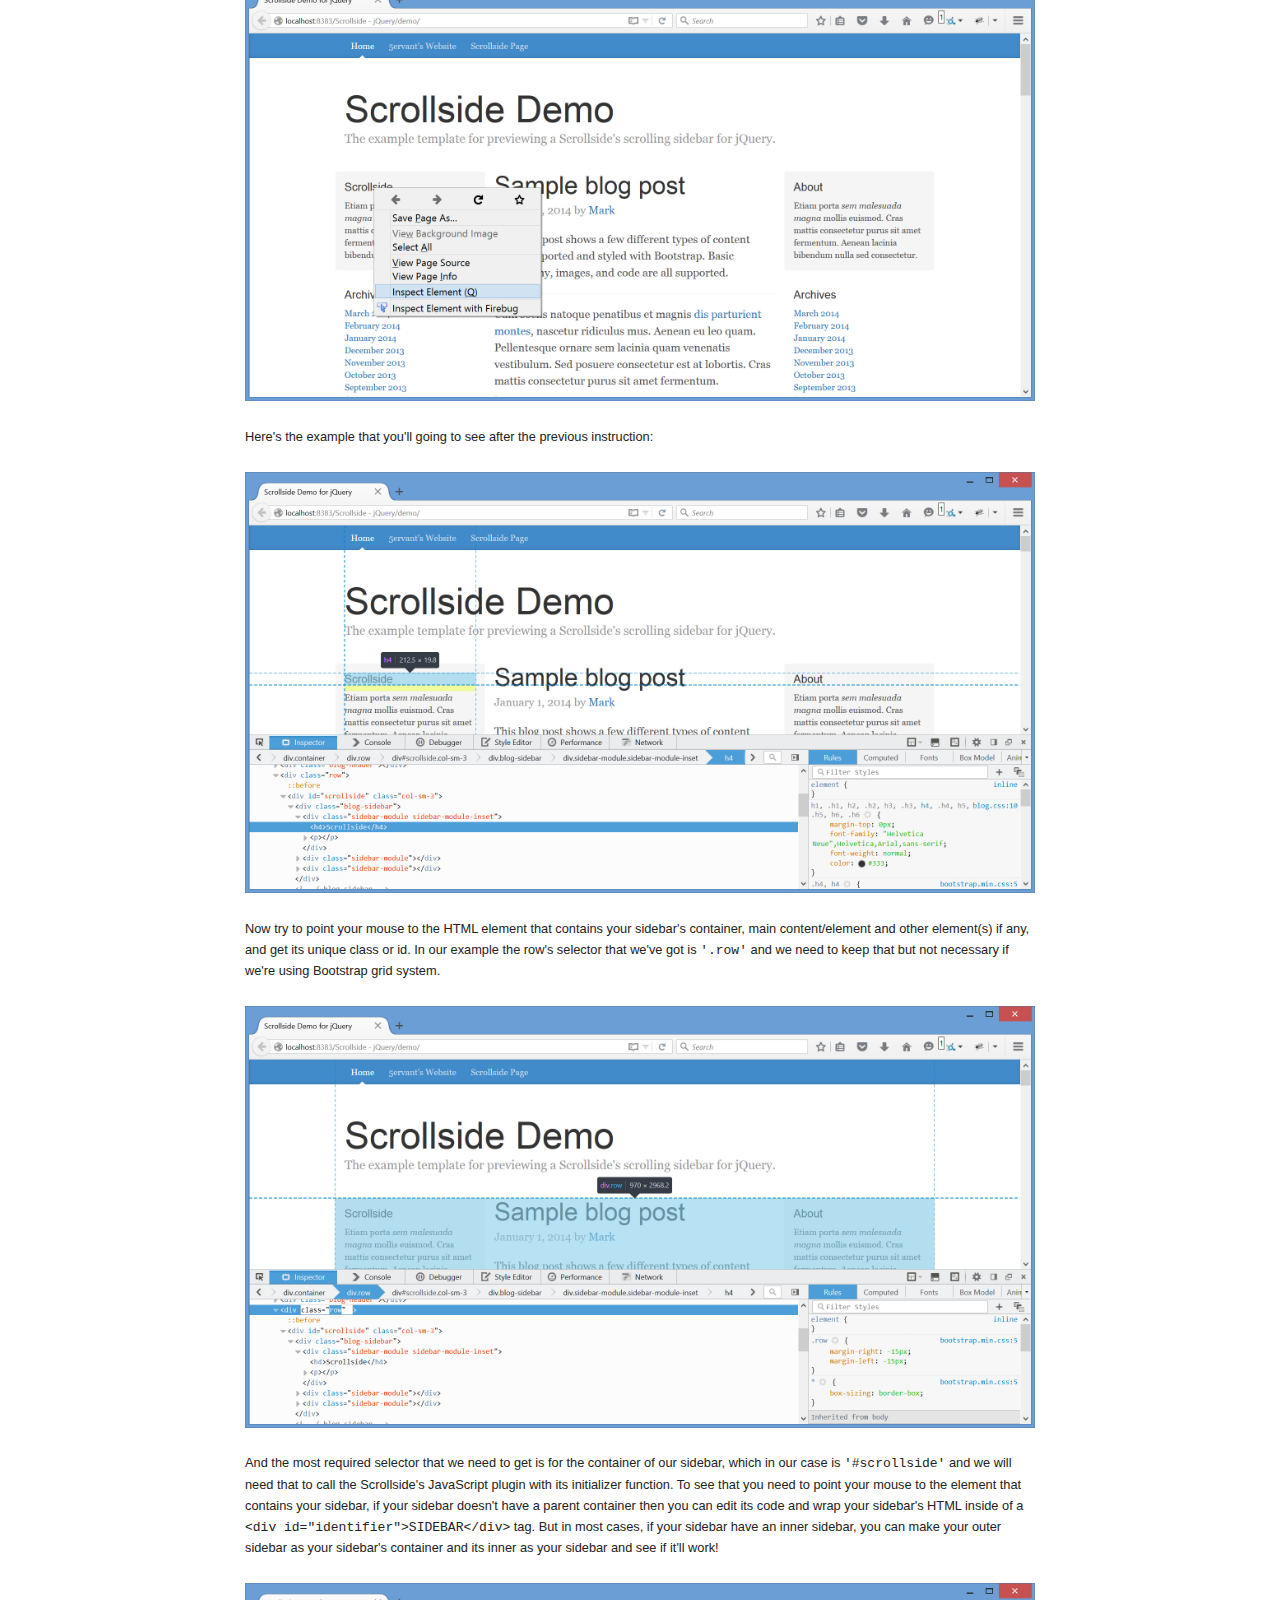
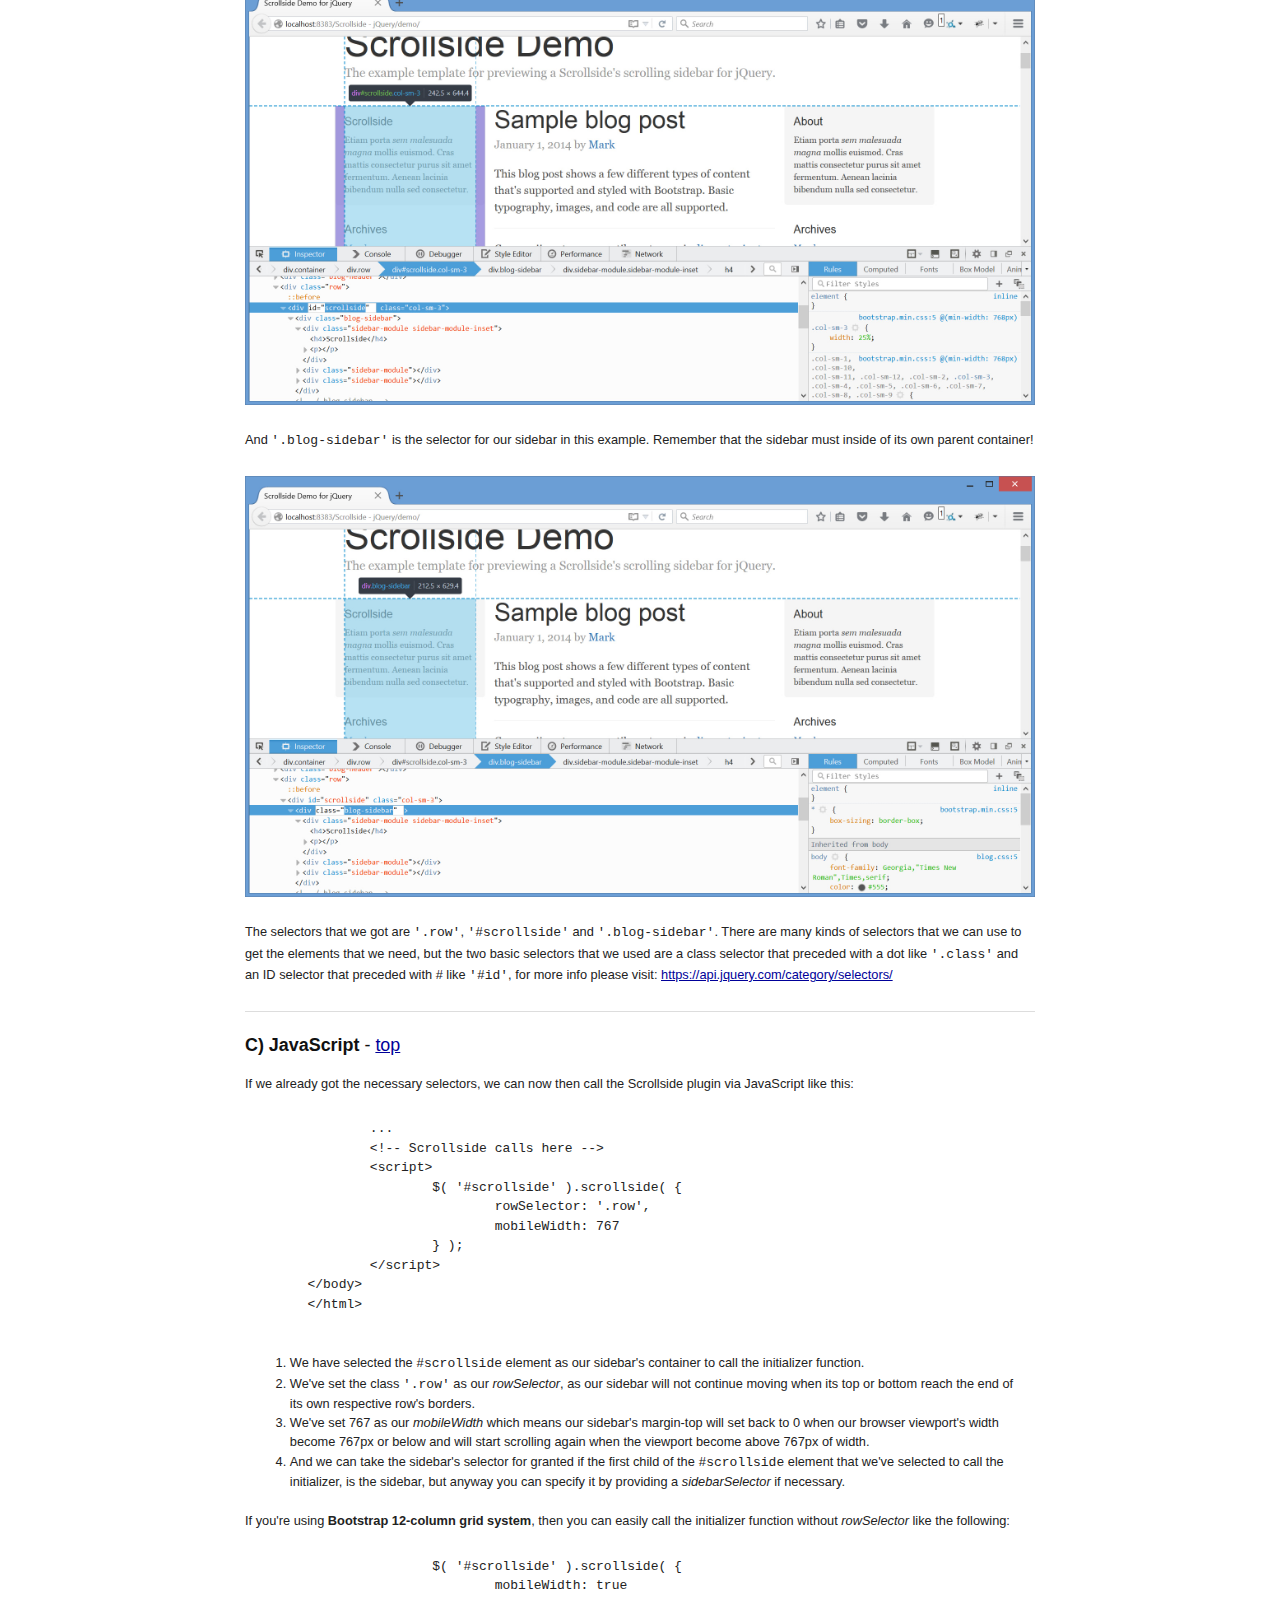
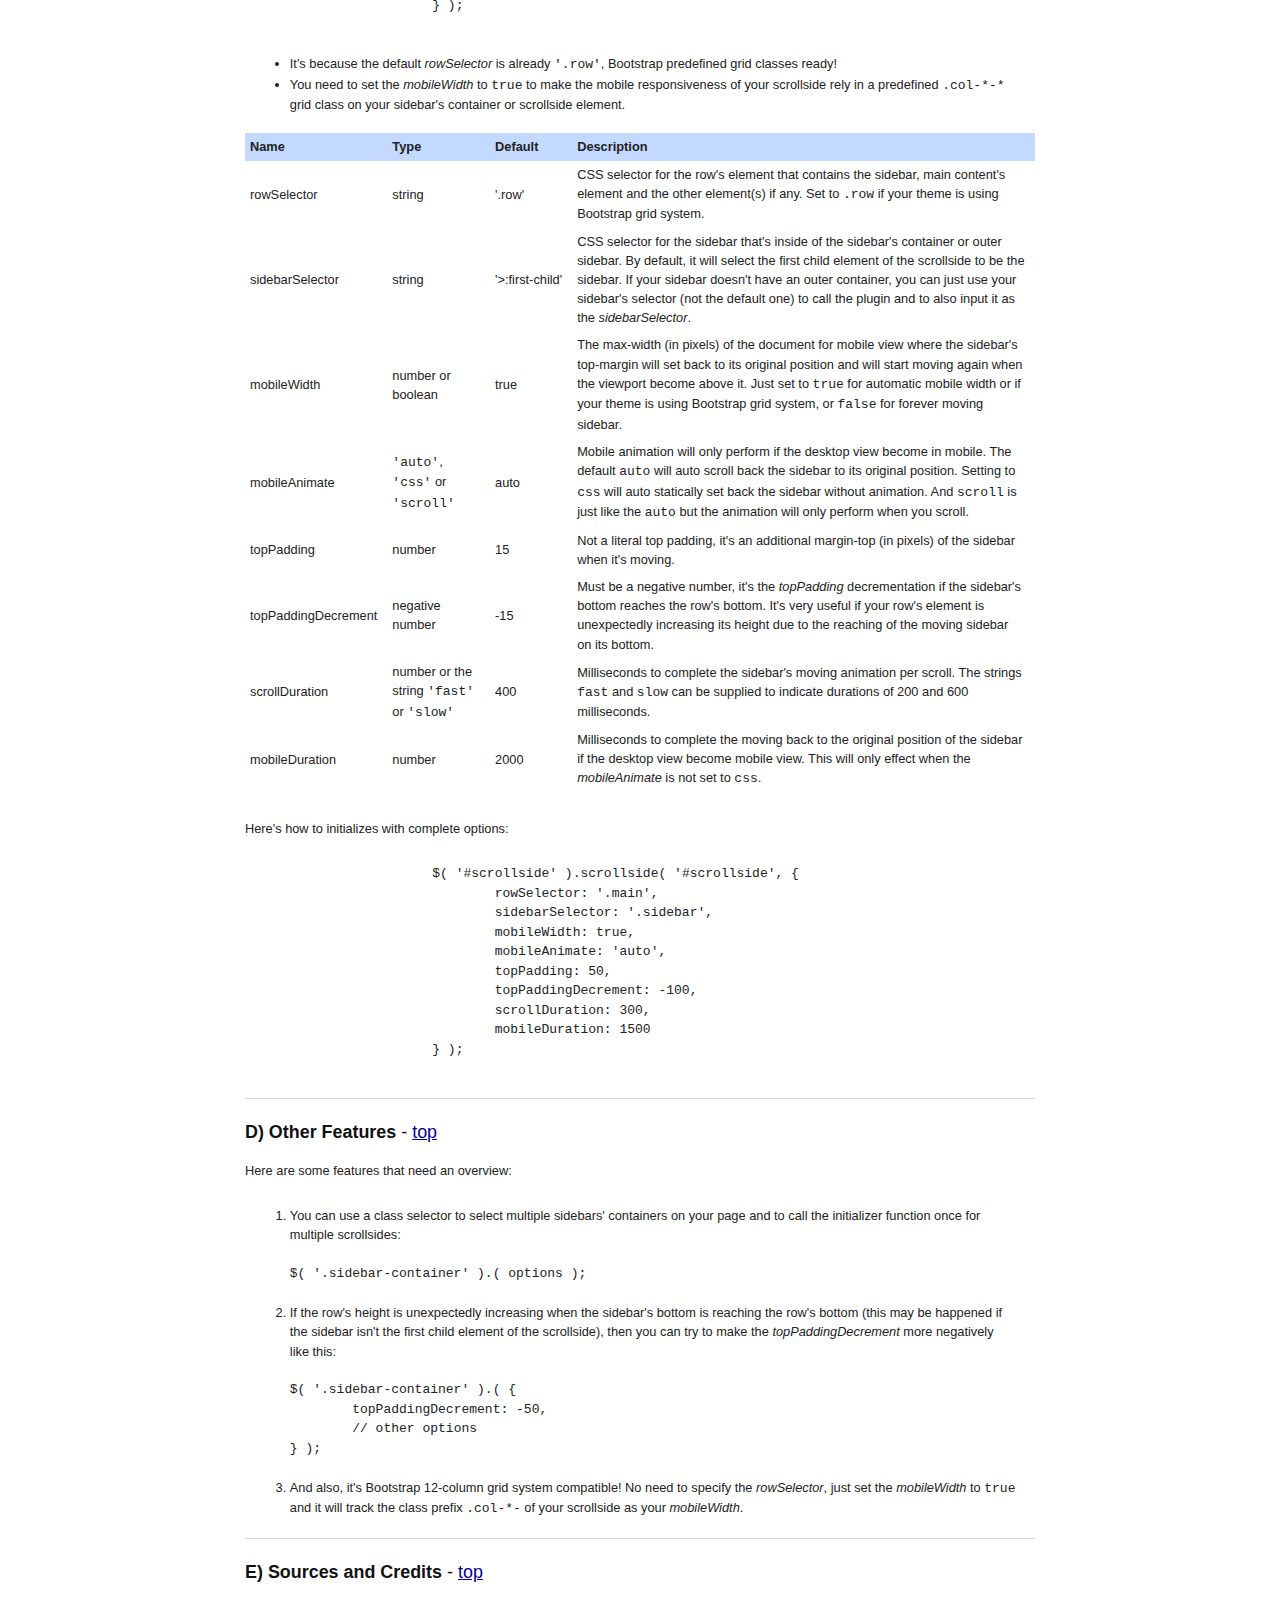
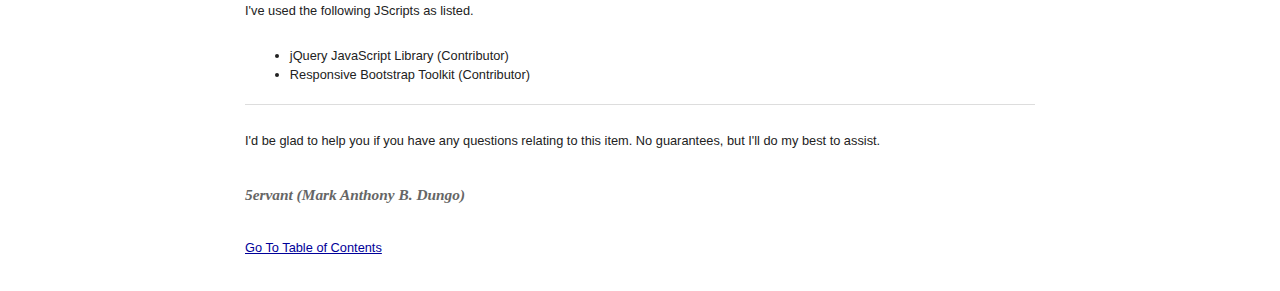
<file: jquery/doc.html>
<!DOCTYPE HTML PUBLIC "-//W3C//DTD HTML 4.01//EN" "http://www.w3.org/TR/html4/strict.dtd">
<head lang="en">
	<meta http-equiv="content-type" content="text/html;charset=utf-8">
	<title>Documentation of Scrollside for jQuery</title>
	<!-- Framework CSS -->
	<link rel="stylesheet" href="../assets/blueprint-css/screen.css" type="text/css" media="screen, projection">
	<link rel="stylesheet" href="../assets/blueprint-css/print.css" type="text/css" media="print">
	<!--[if lt IE 8]><link rel="stylesheet" href="../assets/blueprint-css/ie.css" type="text/css" media="screen, projection"><![endif]-->
	<link rel="stylesheet" href="../assets/blueprint-css/plugins/fancy-type/screen.css" type="text/css" media="screen, projection">
	<style type="text/css" media="screen">
		p, table, hr, .box { margin-bottom:25px; }
		.box p { margin-bottom:10px; }
	</style>
	<style type="text/css">
		img {
			max-width: 100%;
		}
	</style>
</head>


<body>
	<div class="container">

		<h3 class="center alt">&ldquo;Scrollside&rdquo; Documentation by &ldquo;5ervant&rdquo; v1.0</h3>

		<hr>

		<h1 class="center">&ldquo;Scrollside - jQuery Scrolling Sidebar&rdquo;</h1>

		<div class="borderTop">
			<div class="span-6 colborder info prepend-1">
				<p class="prepend-top">
					<strong>
						Updated: 10/7/2015<br>
						By: <small>5ervant (Mark Anthony B. Dungo)</small><br>
						Email: <small>5ervant [@t] protonmail [d0t] com</small>
					</strong>
				</p>
			</div><!-- end div .span-6 -->

			<div class="span-12 last">
				<p class="prepend-top append-0">If you have any questions that are beyond the scope of this documentation, please feel free to email me using my email address.</p>
			</div>
		</div><!-- end div .borderTop -->

		<hr>

		<h2 id="toc" class="alt">Table of Contents</h2>
		<ol class="alpha">
			<li><a href="#gettingStarted">Getting Started</a></li>
			<li><a href="#selectingElements">Selecting Elements</a></li>
			<li><a href="#javascript">JavaScript</a></li>
			<li><a href="#otherFeatures">Other Features</a></li>
			<li><a href="#credits">Sources and Credits</a></li>
		</ol>

		<hr>

		<h3 id="gettingStarted"><strong>A) Getting Started</strong> - <a href="#toc">top</a></h3>
		<p>If you already purchased and downloaded the Scrollside's jQuery plugin, you need to unzip (extract) it and get the "scrollside.js" file inside of "/scrollside/" folder, upload it to your website and then link it after jQuery to every page that will use this plugin. If you're going to put that JScript into your "/js/" folder, you can then link it like this:</p>

		<pre>		...
		&lt;!-- jQuery (necessary for Scrollside's JavaScript plugin) --&gt;
		&lt;script src="https://ajax.googleapis.com/ajax/libs/jquery/1.11.3/jquery.min.js"&gt;&lt;/script&gt;

		&lt;!-- Scrollside --&gt;
		&lt;script src="js/scrollside.js"&gt;&lt;/script&gt;

		&lt;!-- Scrollside calls here --&gt;
		&lt;script&gt;
			...
		&lt;/script&gt;
	&lt;/body&gt;
	&lt;/html&gt;
		</pre>

		<hr>

		<h3 id="selectingElements"><strong>B) Selecting Elements</strong> - <a href="#toc">top</a></h3>

		<p>To use this script effectively, your sidebar must inside of a container element and that container must inside of a row element that contains the other column(s) including the main element.</p>

		<p>Lets say we have this page:</p>

		<a href="demo.jpg"><img src="demo.jpg" alt="Demo"></a><br><br>

		<p>We can find the element of our sidebar's row by starting to point our mouse to the very top content of our target sidebar then click the right mouse button and after that click "Inspect element":</p>

		<a href="inspect-element.jpg"><img src="inspect-element.jpg" alt="Inspect Element"></a><br><br>

		<p>Here's the example that you'll going to see after the previous instruction:</p>

		<a href="inspected-element.jpg"><img src="inspected-element.jpg" alt="Inspected Element"></a><br><br>

		<p>Now try to point your mouse to the HTML element that contains your sidebar's container, main content/element and other element(s) if any, and get its unique class or id. In our example the row's selector that we've got is <code>'.row'</code> and we need to keep that but not necessary if we're using Bootstrap grid system.</p>

		<a href="inspecting-row.jpg"><img src="inspecting-row.jpg" alt="Inspecting Row"></a><br><br>

		<p>And the most required selector that we need to get is for the container of our sidebar, which in our case is <code>'#scrollside'</code> and we will need that to call the Scrollside's JavaScript plugin with its initializer function. To see that you need to point your mouse to the element that contains your sidebar, if your sidebar doesn't have a parent container then you can edit its code and wrap your sidebar's HTML inside of a <code>&lt;div id="identifier"&gt;SIDEBAR&lt;/div&gt;</code> tag. But in most cases, if your sidebar have an inner sidebar, you can make your outer sidebar as your sidebar's container and its inner as your sidebar and see if it'll work!</p>

		<a href="inspecting-sidebar-container.jpg"><img src="inspecting-sidebar-container.jpg" alt="Inspecting Sidebar's Container"></a><br><br>

		<p>And <code>'.blog-sidebar'</code> is the selector for our sidebar in this example. Remember that the sidebar must inside of its own parent container!</p>

		<a href="inspecting-sidebar.jpg"><img src="inspecting-sidebar.jpg" alt="Inspecting Sidebar"></a><br><br>

		<p>The selectors that we got are <code>'.row'</code>, <code>'#scrollside'</code> and <code>'.blog-sidebar'</code>. There are many kinds of selectors that we can use to get the elements that we need, but the two basic selectors that we used are a class selector that preceded with a dot like <code>'.class'</code> and an ID selector that preceded with # like <code>'#id'</code>, for more info please visit: <a href="https://api.jquery.com/category/selectors/">https://api.jquery.com/category/selectors/</a></p>

		<hr>

		<h3 id="javascript"><strong>C) JavaScript</strong> - <a href="#toc">top</a></h3>

		<p>If we already got the necessary selectors, we can now then call the Scrollside plugin via JavaScript like this:</p>

		<pre>		...
		&lt;!-- Scrollside calls here --&gt;
		&lt;script&gt;
			$( '#scrollside' ).scrollside( {
				rowSelector: '.row',
				mobileWidth: 767
			} );
		&lt;/script&gt;
	&lt;/body&gt;
	&lt;/html&gt;
		</pre>

		<ol>
			<li>We have selected the <code>#scrollside</code> element as our sidebar's container to call the initializer function.</li>
			<li>We've set the class <code>'.row'</code> as our <var>rowSelector</var>, as our sidebar will not continue moving when its top or bottom reach the end of its own respective row's borders.</li>
			<li>We've set 767 as our <var>mobileWidth</var> which means our sidebar's margin-top will set back to 0 when our browser viewport's width become 767px or below and will start scrolling again when the viewport become above 767px of width.</li>
			<li>And we can take the sidebar's selector for granted if the first child of the <code>#scrollside</code> element that we've selected to call the initializer, is the sidebar, but anyway you can specify it by providing a <var>sidebarSelector</var> if necessary.</li>
		</ol>

		<p>If you're using <strong>Bootstrap 12-column grid system</strong>, then you can easily call the initializer function without <var>rowSelector</var> like the following:</p>

		<pre>			$( '#scrollside' ).scrollside( {
				mobileWidth: true
			} );
		</pre>

		<ul>
			<li>It's because the default <var>rowSelector</var> is already <code>'.row'</code>, Bootstrap predefined grid classes ready!</li>
			<li>You need to set the <var>mobileWidth</var> to <code>true</code> to make the mobile responsiveness of your scrollside rely in a predefined <code>.col-*-*</code> grid class on your sidebar's container or scrollside element.</li>
		</ul>

		<table>
			<thead>
				<tr>
					<th>Name</th>
					<th style="width: 13%;">Type</th>
					<th>Default</th>
					<th>Description</th>
				</tr>
			</thead>
			<tbody>
				<tr>
					<td>rowSelector</td>
					<td>string</td>
					<td>'.row'</td>
					<td>CSS selector for the row's element that contains the sidebar, main content's element and the other element(s) if any. Set to <code>.row</code> if your theme is using Bootstrap grid system.</td>
				</tr>
				<tr>
					<td>sidebarSelector</td>
					<td>string</td>
					<td style="white-space: nowrap;">'>:first-child'</td>
					<td>CSS selector for the sidebar that's inside of the sidebar's container or outer sidebar. By default, it will select the first child element of the scrollside to be the sidebar. If your sidebar doesn't have an outer container, you can just use your sidebar's selector (not the default one) to call the plugin and to also input it as the <var>sidebarSelector</var>.</td>
				</tr>
				<tr>
					<td>mobileWidth</td>
					<td>number or boolean</td>
					<td>true</td>
					<td>The max-width (in pixels) of the document for mobile view where the sidebar's top-margin will set back to its original position and will start moving again when the viewport become above it. Just set to <code>true</code> for automatic mobile width or if your theme is using Bootstrap grid system, or <code>false</code> for forever moving sidebar.</td>
				</tr>
				<tr>
					<td>mobileAnimate</td>
					<td><code>'auto'</code>, <code>'css'</code> or <code>'scroll'</code></td>
					<td>auto</td>
					<td>Mobile animation will only perform if the desktop view become in mobile. The default <code>auto</code> will auto scroll back the sidebar to its original position. Setting to <code>css</code> will auto statically set back the sidebar without animation. And <code>scroll</code> is just like the <code>auto</code> but the animation will only perform when you scroll.</td>
				</tr>
				<tr>
					<td>topPadding</td>
					<td>number</td>
					<td>15</td>
					<td>Not a literal top padding, it's an additional margin-top (in pixels) of the sidebar when it's moving.</td>
				</tr>
				<tr>
					<td>topPaddingDecrement</td>
					<td>negative number</td>
					<td>-15</td>
					<td>Must be a negative number, it's the <var>topPadding</var> decrementation if the sidebar's bottom reaches the row's bottom. It's very useful if your row's element is unexpectedly increasing its height due to the reaching of the moving sidebar on its bottom.</td>
				</tr>
				<tr>
					<td>scrollDuration</td>
					<td>number or the string <code>'fast'</code> or <code>'slow'</code></td>
					<td>400</td>
					<td>Milliseconds to complete the sidebar's moving animation per scroll. The strings <code>fast</code> and <code>slow</code> can be supplied to indicate durations of 200 and 600 milliseconds.</td>
				</tr>
				<tr>
					<td>mobileDuration</td>
					<td>number</td>
					<td>2000</td>
					<td>Milliseconds to complete the moving back to the original position of the sidebar if the desktop view become mobile view. This will only effect when the <var>mobileAnimate</var> is not set to <code>css</code>.</td>
				</tr>
			</tbody>
		</table>

		<p>Here's how to initializes with complete options:</p>

		<pre>			$( '#scrollside' ).scrollside( '#scrollside', {
				rowSelector: '.main',
				sidebarSelector: '.sidebar',
				mobileWidth: true,
				mobileAnimate: 'auto',
				topPadding: 50,
				topPaddingDecrement: -100,
				scrollDuration: 300,
				mobileDuration: 1500
			} );
		</pre>

		<hr>

		<h3 id="otherFeatures"><strong>D) Other Features</strong> - <a href="#toc">top</a></h3>

		<p>Here are some features that need an overview:</p>

		<ol>
			<li>You can use a class selector to select multiple sidebars' containers on your page and to call the initializer function once for multiple scrollsides:
				<pre>$( '.sidebar-container' ).( options );</pre>
			</li>
			<li>If the row's height is unexpectedly increasing when the sidebar's bottom is reaching the row's bottom (this may be happened if the sidebar isn't the first child element of the scrollside), then you can try to make the <var>topPaddingDecrement</var> more negatively like this:
				<pre>$( '.sidebar-container' ).( {
	topPaddingDecrement: -50,
	// other options
} );</pre>
			</li>
			<li>And also, it's Bootstrap 12-column grid system compatible! No need to specify the <var>rowSelector</var>, just set the <var>mobileWidth</var> to <code>true</code> and it will track the class prefix <code>.col-*-</code> of your scrollside as your <var>mobileWidth</var>.</li>
		</ol>

		<hr>

		<h3 id="credits"><strong>E) Sources and Credits</strong> - <a href="#toc">top</a></h3>

		<p>I've used the following JScripts as listed.

		<ul>
			<li>jQuery JavaScript Library (Contributor)</li>
			<li>Responsive Bootstrap Toolkit (Contributor)</li>
		</ul>

		<hr>

		<p>I'd be glad to help you if you have any questions relating to this item. No guarantees, but I'll do my best to assist.</p>

		<p class="append-bottom alt large"><strong>5ervant (Mark Anthony B. Dungo)</strong></p>
		<p><a href="#toc">Go To Table of Contents</a></p>

		<hr class="space">
	</div><!-- end div .container -->
</body>
</html>
</file>
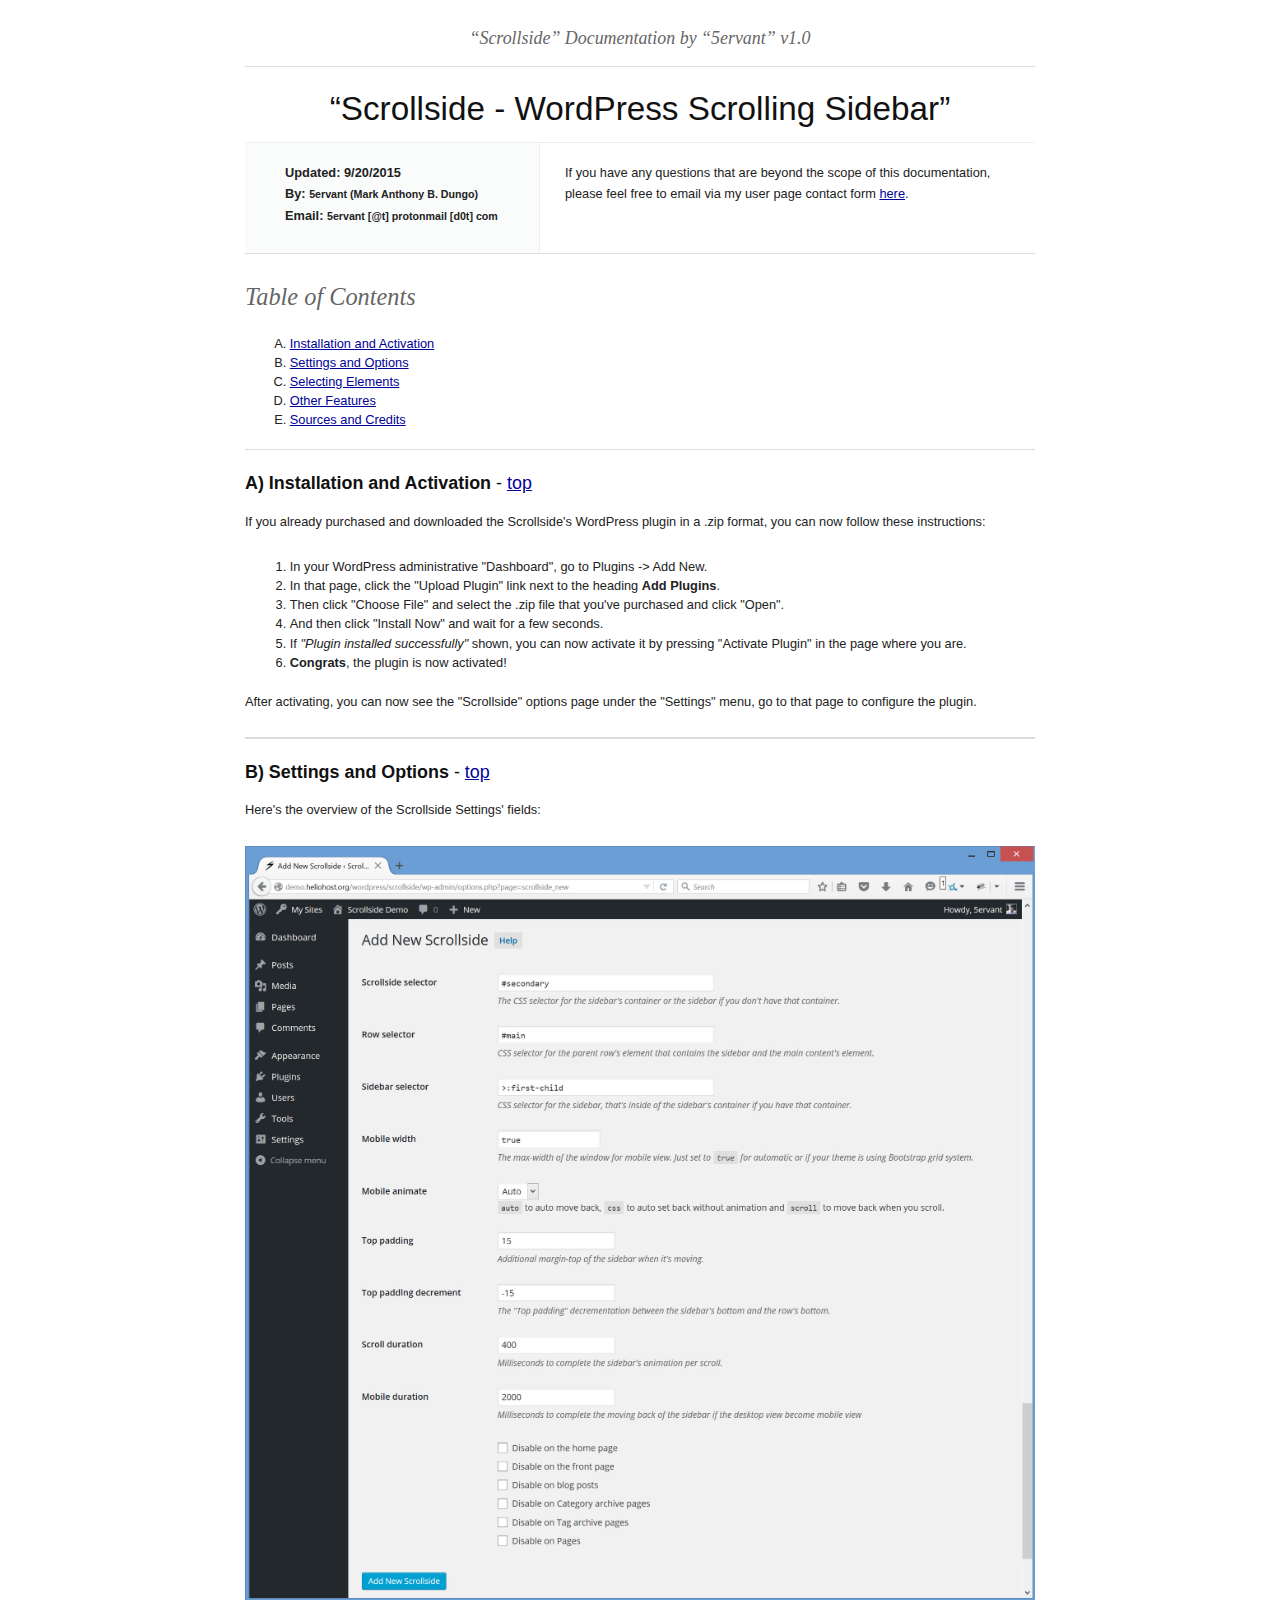
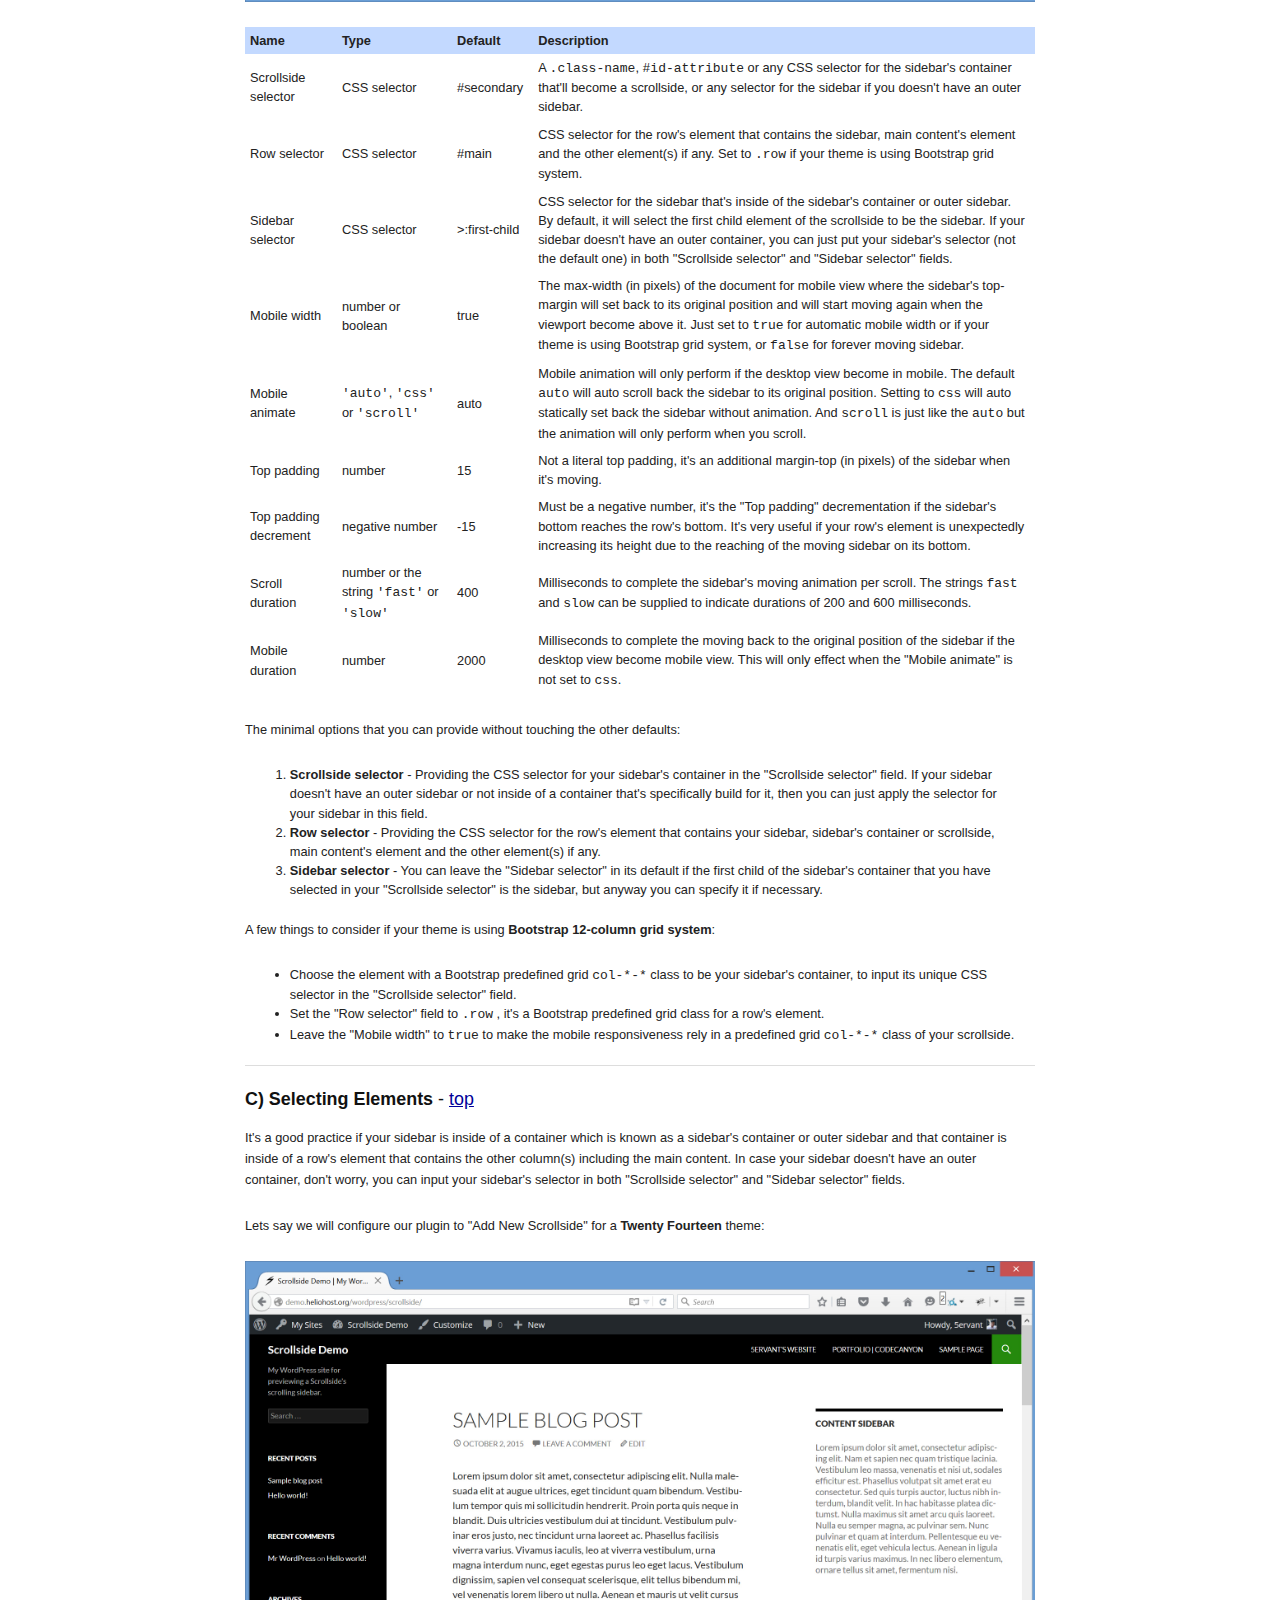
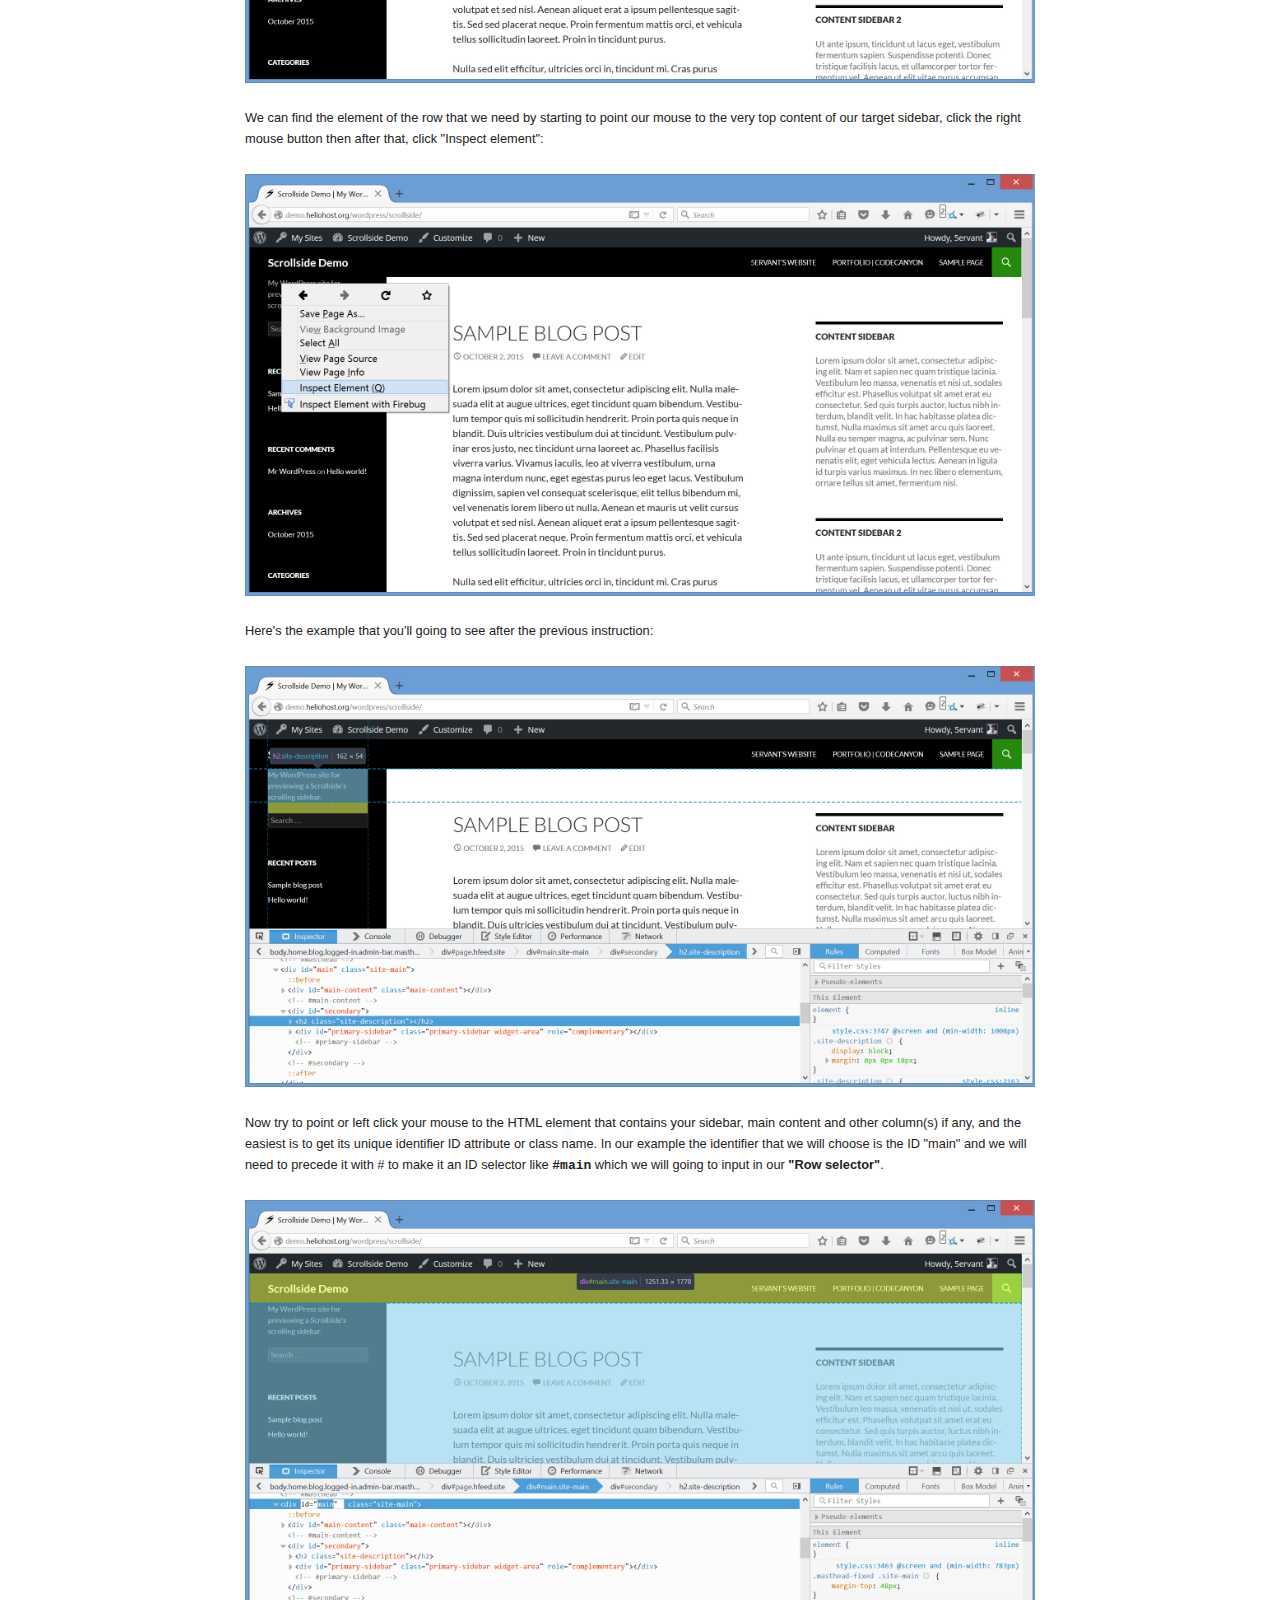
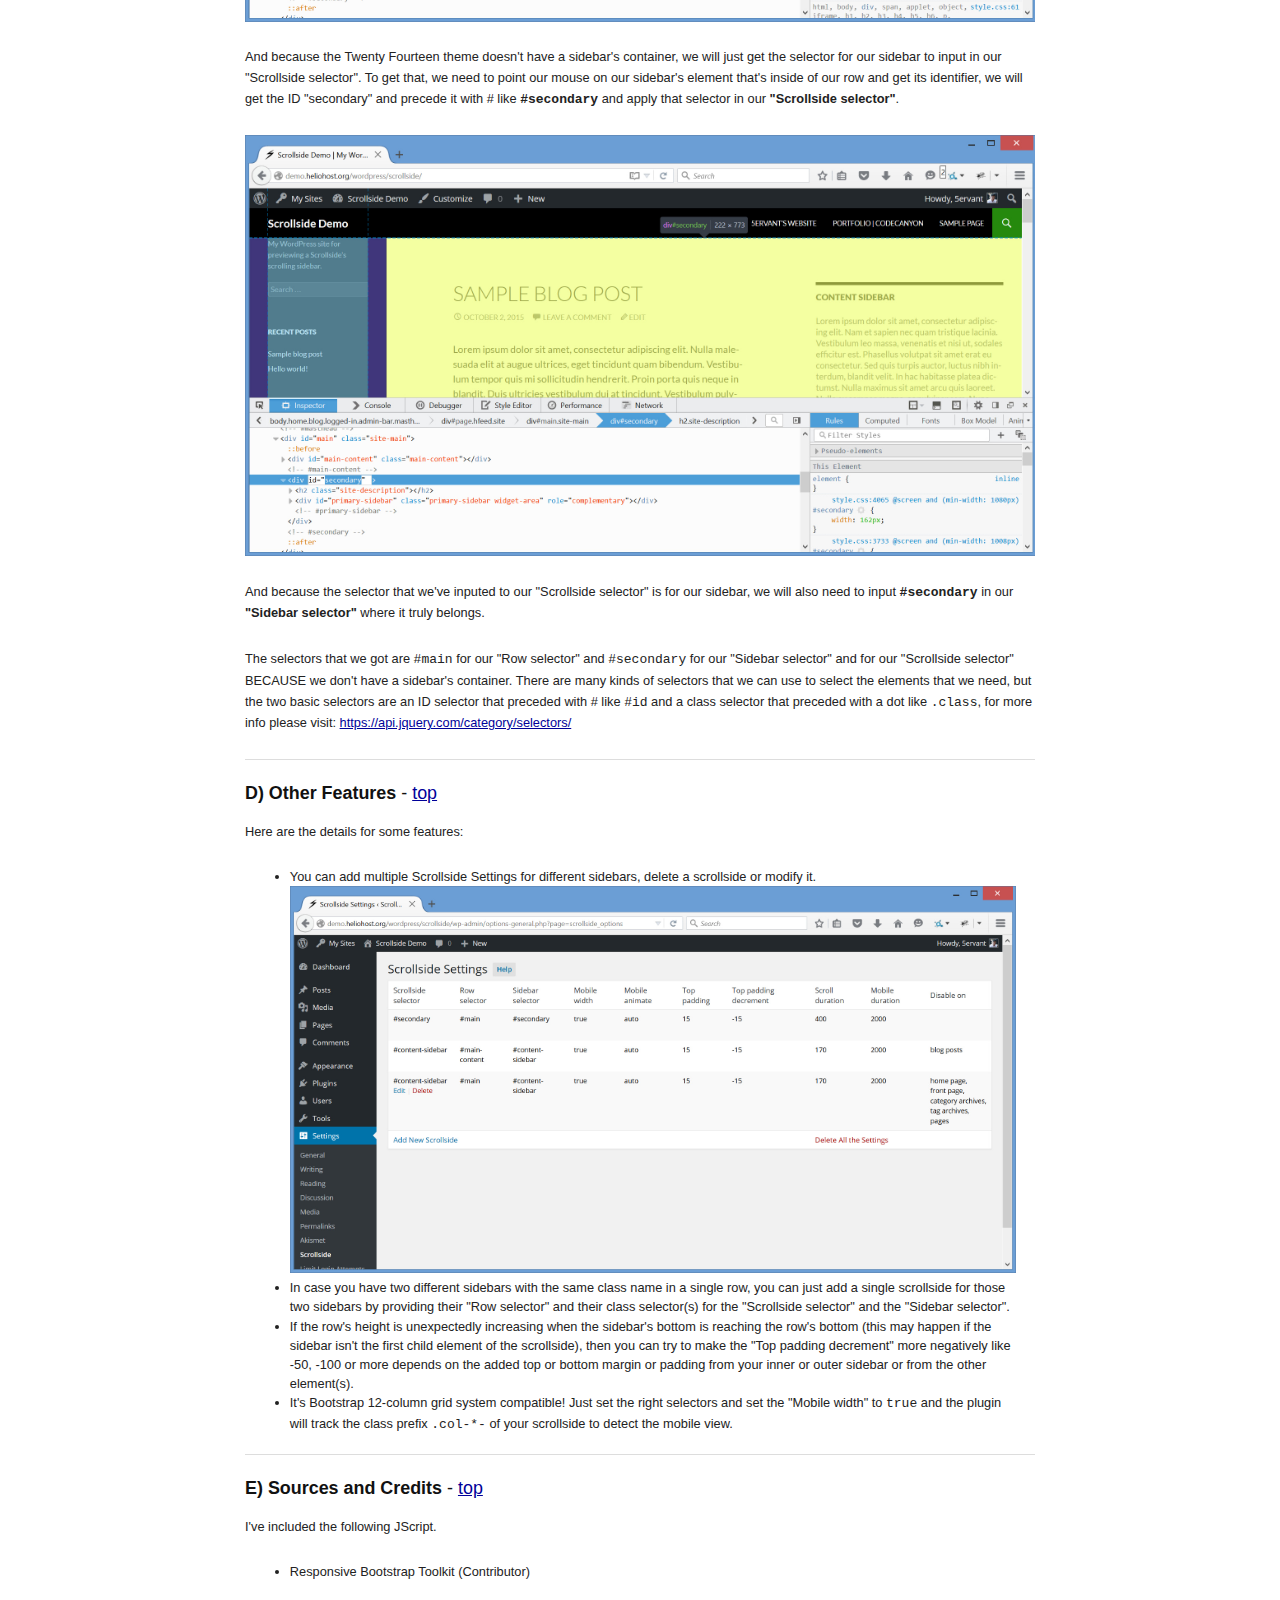
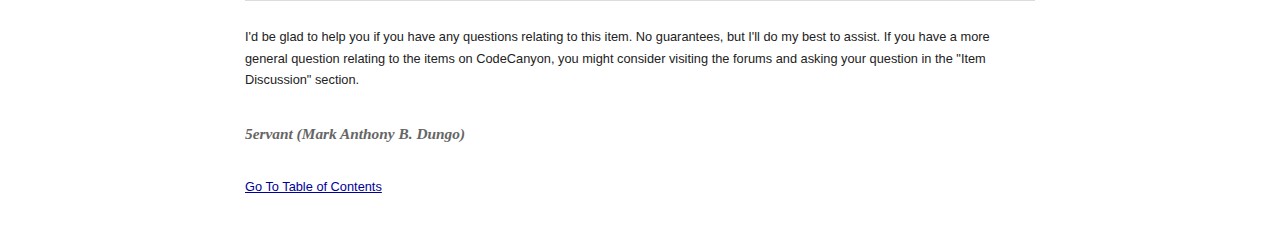
<file: wordpress/doc.html>
<!DOCTYPE html>
<html lang="en">
  <head>
    <meta charset="UTF-8">
    <meta http-equiv="X-UA-Compatible" content="IE=edge">
    <meta name="viewport" content="width=device-width, initial-scale=1.0">
	<meta http-equiv="refresh" content="0; url=./" />
    <title>Redirecting...</title>
  </head>
  <body>
      <div>Redirecting...</div>
  </body>
</html>
</file>
<file: stylesheets/github-light.css>
/*
   Copyright 2014 GitHub Inc.

   Licensed under the Apache License, Version 2.0 (the "License");
   you may not use this file except in compliance with the License.
   You may obtain a copy of the License at

       http://www.apache.org/licenses/LICENSE-2.0

   Unless required by applicable law or agreed to in writing, software
   distributed under the License is distributed on an "AS IS" BASIS,
   WITHOUT WARRANTIES OR CONDITIONS OF ANY KIND, either express or implied.
   See the License for the specific language governing permissions and
   limitations under the License.

*/

.pl-c /* comment */ {
  color: #969896;
}

.pl-c1      /* constant, markup.raw, meta.diff.header, meta.module-reference, meta.property-name, support, support.constant, support.variable, variable.other.constant */,
.pl-s .pl-v /* string variable */ {
  color: #0086b3;
}

.pl-e  /* entity */,
.pl-en /* entity.name */ {
  color: #795da3;
}

.pl-s .pl-s1 /* string source */,
.pl-smi      /* storage.modifier.import, storage.modifier.package, storage.type.java, variable.other, variable.parameter.function */ {
  color: #333;
}

.pl-ent /* entity.name.tag */ {
  color: #63a35c;
}

.pl-k /* keyword, storage, storage.type */ {
  color: #a71d5d;
}

.pl-pds              /* punctuation.definition.string, string.regexp.character-class */,
.pl-s                /* string */,
.pl-s .pl-pse .pl-s1 /* string punctuation.section.embedded source */,
.pl-sr               /* string.regexp */,
.pl-sr .pl-cce       /* string.regexp constant.character.escape */,
.pl-sr .pl-sra       /* string.regexp string.regexp.arbitrary-repitition */,
.pl-sr .pl-sre       /* string.regexp source.ruby.embedded */ {
  color: #183691;
}

.pl-v /* variable */ {
  color: #ed6a43;
}

.pl-id /* invalid.deprecated */ {
  color: #b52a1d;
}

.pl-ii /* invalid.illegal */ {
  background-color: #b52a1d;
  color: #f8f8f8;
}

.pl-sr .pl-cce /* string.regexp constant.character.escape */ {
  color: #63a35c;
  font-weight: bold;
}

.pl-ml /* markup.list */ {
  color: #693a17;
}

.pl-mh        /* markup.heading */,
.pl-mh .pl-en /* markup.heading entity.name */,
.pl-ms        /* meta.separator */ {
  color: #1d3e81;
  font-weight: bold;
}

.pl-mq /* markup.quote */ {
  color: #008080;
}

.pl-mi /* markup.italic */ {
  color: #333;
  font-style: italic;
}

.pl-mb /* markup.bold */ {
  color: #333;
  font-weight: bold;
}

.pl-md /* markup.deleted, meta.diff.header.from-file */ {
  background-color: #ffecec;
  color: #bd2c00;
}

.pl-mi1 /* markup.inserted, meta.diff.header.to-file */ {
  background-color: #eaffea;
  color: #55a532;
}

.pl-mdr /* meta.diff.range */ {
  color: #795da3;
  font-weight: bold;
}

.pl-mo /* meta.output */ {
  color: #1d3e81;
}
</file>
<file: stylesheets/print.css>
html, body, div, span, applet, object, iframe,
h1, h2, h3, h4, h5, h6, p, blockquote, pre,
a, abbr, acronym, address, big, cite, code,
del, dfn, em, img, ins, kbd, q, s, samp,
small, strike, strong, sub, sup, tt, var,
b, u, i, center,
dl, dt, dd, ol, ul, li,
fieldset, form, label, legend,
table, caption, tbody, tfoot, thead, tr, th, td,
article, aside, canvas, details, embed,
figure, figcaption, footer, header, hgroup,
menu, nav, output, ruby, section, summary,
time, mark, audio, video {
  padding: 0;
  margin: 0;
  font: inherit;
  font-size: 100%;
  vertical-align: baseline;
  border: 0;
}
/* HTML5 display-role reset for older browsers */
article, aside, details, figcaption, figure,
footer, header, hgroup, menu, nav, section {
  display: block;
}
body {
  line-height: 1;
}
ol, ul {
  list-style: none;
}
blockquote, q {
  quotes: none;
}
blockquote:before, blockquote:after,
q:before, q:after {
  content: '';
  content: none;
}
table {
  border-spacing: 0;
  border-collapse: collapse;
}
body {
  font-family: 'Helvetica Neue', Helvetica, Arial, serif;
  font-size: 13px;
  line-height: 1.5;
  color: #000;
}

a {
  font-weight: bold;
  color: #d5000d;
}

header {
  padding-top: 35px;
  padding-bottom: 10px;
}

header h1 {
  font-size: 48px;
  font-weight: bold;
  line-height: 1.2;
  color: #303030;
  letter-spacing: -1px;
}

header h2 {
  font-size: 24px;
  font-weight: normal;
  line-height: 1.3;
  color: #aaa;
  letter-spacing: -1px;
}
#downloads {
  display: none;
}
#main_content {
  padding-top: 20px;
}

code, pre {
  margin-bottom: 30px;
  font-family: Monaco, "Bitstream Vera Sans Mono", "Lucida Console", Terminal;
  font-size: 12px;
  color: #222;
}

code {
  padding: 0 3px;
}

pre {
  padding: 20px;
  overflow: auto;
  border: solid 1px #ddd;
}
pre code {
  padding: 0;
}

ul, ol, dl {
  margin-bottom: 20px;
}


/* COMMON STYLES */

table {
  width: 100%;
  border: 1px solid #ebebeb;
}

th {
  font-weight: 500;
}

td {
  font-weight: 300;
  text-align: center;
  border: 1px solid #ebebeb;
}

form {
  padding: 20px;
  background: #f2f2f2;

}


/* GENERAL ELEMENT TYPE STYLES */

h1 {
  font-size: 2.8em;
}

h2 {
  margin-bottom: 8px;
  font-size: 22px;
  font-weight: bold;
  color: #303030;
}

h3 {
  margin-bottom: 8px;
  font-size: 18px;
  font-weight: bold;
  color: #d5000d;
}

h4 {
  font-size: 16px;
  font-weight: bold;
  color: #303030;
}

h5 {
  font-size: 1em;
  color: #303030;
}

h6 {
  font-size: .8em;
  color: #303030;
}

p {
  margin-bottom: 20px;
  font-weight: 300;
}

a {
  text-decoration: none;
}

p a {
  font-weight: 400;
}

blockquote {
  padding: 0 0 0 30px;
  margin-bottom: 20px;
  font-size: 1.6em;
  border-left: 10px solid #e9e9e9;
}

ul li {
  padding-left: 20px;
  list-style-position: inside;
  list-style: disc;
}

ol li {
  padding-left: 3px;
  list-style-position: inside;
  list-style: decimal;
}

dl dd {
  font-style: italic;
  font-weight: 100;
}

footer {
  padding-top: 20px;
  padding-bottom: 30px;
  margin-top: 40px;
  font-size: 13px;
  color: #aaa;
}

footer a {
  color: #666;
}

/* MISC */
.clearfix:after {
  display: block;
  height: 0;
  clear: both;
  visibility: hidden;
  content: '.';
}

.clearfix {display: inline-block;}
* html .clearfix {height: 1%;}
.clearfix {display: block;}
</file>
<file: assets/blueprint-css/screen.css>
/* -----------------------------------------------------------------------


 Blueprint CSS Framework 0.9
 http://blueprintcss.org

   * Copyright (c) 2007-Present. See LICENSE for more info.
   * See README for instructions on how to use Blueprint.
   * For credits and origins, see AUTHORS.
   * This is a compressed file. See the sources in the 'src' directory.

----------------------------------------------------------------------- */

/* reset.css */
html, body, div, span, object, iframe, h1, h2, h3, h4, h5, h6, p, blockquote, pre, a, abbr, acronym, address, code, del, dfn, em, img, q, dl, dt, dd, ol, ul, li, fieldset, form, label, legend, table, caption, tbody, tfoot, thead, tr, th, td {margin:0;padding:0;border:0;font-weight:inherit;font-style:inherit;font-size:100%;font-family:inherit;vertical-align:baseline;}
body {line-height:1.5;}
table {border-collapse:separate;border-spacing:0;}
caption, th, td {text-align:left;font-weight:normal;}
table, td, th {vertical-align:middle;}
blockquote:before, blockquote:after, q:before, q:after {content:"";}
blockquote, q {quotes:"" "";}
a img {border:none;}

/* custom.css */
.info { background:#fafcfc; }
.borderTop { border-top: 1px solid #eee;}
.append-0 {padding-right:20px;}

/* typography.css */
body {font-size:80%;color:#222;background:#fff;font-family:"Helvetica Neue", Arial, Helvetica, sans-serif;padding-top:30px;}
h1, h2, h3, h4, h5, h6 {font-weight:normal;color:#111;}
h1 {font-size:2.6em;line-height:1;margin-bottom:0.5em;}
h2 {font-size:1.9em;margin-bottom:0.75em;}
h3 {font-size:1.4em;line-height:1;margin-bottom:1em;}
h4 {font-size:1.1em;line-height:1.25;margin-bottom:1.25em;}
h5 {font-size:1em;font-weight:bold;margin-bottom:1.5em;}
h6 {font-size:1em;font-weight:bold;}
h1 img, h2 img, h3 img, h4 img, h5 img, h6 img {margin:0;}
p {margin:0 0 1.5em;line-height:1.65em;}
p img.left {float:left;margin:1.5em 1.5em 1.5em 0;padding:0;}
p img.right {float:right;margin:1.5em 0 1.5em 1.5em;}
a:focus, a:hover {color:#000;}
a {color:#009;text-decoration:underline;}
blockquote {margin:1.5em;color:#666;font-style:italic;}
strong {font-weight:bold;}
em, dfn {font-style:italic;}
dfn {font-weight:bold;}
sup, sub {line-height:0;}
abbr, acronym {border-bottom:1px dotted #666;}
address {margin:0 0 1.5em;font-style:italic;}
del {color:#666;}
pre {margin:1.5em 0;white-space:pre;}
pre, code, tt {font:13px 'andale mono', 'lucida console', monospace;line-height:1.5;}
li ul, li ol {margin:0 1.5em;}
ul, ol {margin:0 1.5em 1.5em 3.5em;}
ul {list-style-type:disc;}
ol {list-style-type:decimal;}
ol.alpha {list-style:upper-alpha;}
dl {margin:0 0 1.5em 0;}
dl dt {font-weight:bold;}
dd {margin-left:1.5em;}
table {margin-bottom:1.4em;width:100%;}
th {font-weight:bold;}
thead th {background:#c3d9ff;}
th, td, caption {padding:4px 10px 4px 5px;}
tr.even td {background:#e5ecf9;}
tfoot {font-style:italic;}
caption {background:#eee;}
.small {font-size:.85em;margin-bottom:1.875em;line-height:1.875em;}
.large {font-size:1.2em;line-height:2.5em;margin-bottom:1.25em;}
.hide {display:none;}
.quiet {color:#666;}
.loud {color:#000;}
.highlight {background:#ff0;}
.added {background:#060;color:#fff;}
.removed {background:#900;color:#fff;}
.first {margin-left:0;padding-left:0;}
.last {margin-right:0;padding-right:0;}
.top {margin-top:0;padding-top:0;}
.bottom {margin-bottom:0;padding-bottom:0;}
.center {text-align:center;}

/* forms.css */
label {font-weight:bold;}
fieldset {padding:1.4em;margin:0 0 1.5em 0;border:1px solid #ccc;}
legend {font-weight:bold;font-size:1.2em;}
input[type=text], input[type=password], input.text, input.title, textarea, select {background-color:#fff;border:1px solid #bbb;}
input[type=text]:focus, input[type=password]:focus, input.text:focus, input.title:focus, textarea:focus, select:focus {border-color:#666;}
input[type=text], input[type=password], input.text, input.title, textarea, select {margin:0.5em 0;}
input.text, input.title {width:300px;padding:5px;}
input.title {font-size:1.5em;}
textarea {width:390px;height:250px;padding:5px;}
input[type=checkbox], input[type=radio], input.checkbox, input.radio {position:relative;top:.25em;}
form.inline {line-height:3;}
form.inline p {margin-bottom:0;}
.error, .notice, .success {padding:.8em;margin-bottom:1em;border:2px solid #ddd;}
.error {background:#FBE3E4;color:#8a1f11;border-color:#FBC2C4;}
.notice {background:#FFF6BF;color:#514721;border-color:#FFD324;}
.success {background:#E6EFC2;color:#264409;border-color:#C6D880;}
.error a {color:#8a1f11;}
.notice a {color:#514721;}
.success a {color:#264409;}

/* grid.css */
.container {width:790px;margin:0 auto;}
.showgrid {background:url(src/grid.png);}
.column, div.span-1, div.span-2, div.span-3, div.span-4, div.span-5, div.span-6, div.span-7, div.span-8, div.span-9, div.span-10, div.span-11, div.span-12, div.span-13, div.span-14, div.span-15, div.span-16, div.span-17, div.span-18, div.span-19, div.span-20, div.span-21, div.span-22, div.span-23, div.span-24 {float:left;margin-right:10px;}
.last, div.last {margin-right:0;}
.span-1 {width:30px;}
.span-2 {width:70px;}
.span-3 {width:110px;}
.span-4 {width:150px;}
.span-5 {width:190px;}
.span-6 {width:230px;}
.span-7 {width:270px;}
.span-8 {width:310px;}
.span-9 {width:350px;}
.span-10 {width:390px;}
.span-11 {width:430px;}
.span-12 {width:470px;}
.span-13 {width:510px;}
.span-14 {width:550px;}
.span-15 {width:590px;}
.span-16 {width:630px;}
.span-17 {width:670px;}
.span-18 {width:710px;}
.span-19 {width:750px;}
.span-20 {width:790px;}
.span-21 {width:830px;}
.span-22 {width:870px;}
.span-23 {width:910px;}
.span-24, div.span-24 {width:950px;margin:0;}
input.span-1, textarea.span-1, input.span-2, textarea.span-2, input.span-3, textarea.span-3, input.span-4, textarea.span-4, input.span-5, textarea.span-5, input.span-6, textarea.span-6, input.span-7, textarea.span-7, input.span-8, textarea.span-8, input.span-9, textarea.span-9, input.span-10, textarea.span-10, input.span-11, textarea.span-11, input.span-12, textarea.span-12, input.span-13, textarea.span-13, input.span-14, textarea.span-14, input.span-15, textarea.span-15, input.span-16, textarea.span-16, input.span-17, textarea.span-17, input.span-18, textarea.span-18, input.span-19, textarea.span-19, input.span-20, textarea.span-20, input.span-21, textarea.span-21, input.span-22, textarea.span-22, input.span-23, textarea.span-23, input.span-24, textarea.span-24 {border-left-width:1px!important;border-right-width:1px!important;padding-left:5px!important;padding-right:5px!important;}
input.span-1, textarea.span-1 {width:18px!important;}
input.span-2, textarea.span-2 {width:58px!important;}
input.span-3, textarea.span-3 {width:98px!important;}
input.span-4, textarea.span-4 {width:138px!important;}
input.span-5, textarea.span-5 {width:178px!important;}
input.span-6, textarea.span-6 {width:218px!important;}
input.span-7, textarea.span-7 {width:258px!important;}
input.span-8, textarea.span-8 {width:298px!important;}
input.span-9, textarea.span-9 {width:338px!important;}
input.span-10, textarea.span-10 {width:378px!important;}
input.span-11, textarea.span-11 {width:418px!important;}
input.span-12, textarea.span-12 {width:458px!important;}
input.span-13, textarea.span-13 {width:498px!important;}
input.span-14, textarea.span-14 {width:538px!important;}
input.span-15, textarea.span-15 {width:578px!important;}
input.span-16, textarea.span-16 {width:618px!important;}
input.span-17, textarea.span-17 {width:658px!important;}
input.span-18, textarea.span-18 {width:698px!important;}
input.span-19, textarea.span-19 {width:738px!important;}
input.span-20, textarea.span-20 {width:778px!important;}
input.span-21, textarea.span-21 {width:818px!important;}
input.span-22, textarea.span-22 {width:858px!important;}
input.span-23, textarea.span-23 {width:898px!important;}
input.span-24, textarea.span-24 {width:938px!important;}
.append-1 {padding-right:40px;}
.append-2 {padding-right:80px;}
.append-3 {padding-right:120px;}
.append-4 {padding-right:160px;}
.append-5 {padding-right:200px;}
.append-6 {padding-right:240px;}
.append-7 {padding-right:280px;}
.append-8 {padding-right:320px;}
.append-9 {padding-right:360px;}
.append-10 {padding-right:400px;}
.append-11 {padding-right:440px;}
.append-12 {padding-right:480px;}
.append-13 {padding-right:520px;}
.append-14 {padding-right:560px;}
.append-15 {padding-right:600px;}
.append-16 {padding-right:640px;}
.append-17 {padding-right:680px;}
.append-18 {padding-right:720px;}
.append-19 {padding-right:760px;}
.append-20 {padding-right:800px;}
.append-21 {padding-right:840px;}
.append-22 {padding-right:880px;}
.append-23 {padding-right:920px;}
.prepend-1 {padding-left:40px;}
.prepend-2 {padding-left:80px;}
.prepend-3 {padding-left:120px;}
.prepend-4 {padding-left:160px;}
.prepend-5 {padding-left:200px;}
.prepend-6 {padding-left:240px;}
.prepend-7 {padding-left:280px;}
.prepend-8 {padding-left:320px;}
.prepend-9 {padding-left:360px;}
.prepend-10 {padding-left:400px;}
.prepend-11 {padding-left:440px;}
.prepend-12 {padding-left:480px;}
.prepend-13 {padding-left:520px;}
.prepend-14 {padding-left:560px;}
.prepend-15 {padding-left:600px;}
.prepend-16 {padding-left:640px;}
.prepend-17 {padding-left:680px;}
.prepend-18 {padding-left:720px;}
.prepend-19 {padding-left:760px;}
.prepend-20 {padding-left:800px;}
.prepend-21 {padding-left:840px;}
.prepend-22 {padding-left:880px;}
.prepend-23 {padding-left:920px;}
div.border {padding-right:4px;margin-right:5px;border-right:1px solid #eee;}
div.colborder {padding-right:24px;margin-right:25px;border-right:1px solid #eee;}
div.colborderTop {border-top:1px solid #eee;}
.pull-1 {margin-left:-40px;}
.pull-2 {margin-left:-80px;}
.pull-3 {margin-left:-120px;}
.pull-4 {margin-left:-160px;}
.pull-5 {margin-left:-200px;}
.pull-6 {margin-left:-240px;}
.pull-7 {margin-left:-280px;}
.pull-8 {margin-left:-320px;}
.pull-9 {margin-left:-360px;}
.pull-10 {margin-left:-400px;}
.pull-11 {margin-left:-440px;}
.pull-12 {margin-left:-480px;}
.pull-13 {margin-left:-520px;}
.pull-14 {margin-left:-560px;}
.pull-15 {margin-left:-600px;}
.pull-16 {margin-left:-640px;}
.pull-17 {margin-left:-680px;}
.pull-18 {margin-left:-720px;}
.pull-19 {margin-left:-760px;}
.pull-20 {margin-left:-800px;}
.pull-21 {margin-left:-840px;}
.pull-22 {margin-left:-880px;}
.pull-23 {margin-left:-920px;}
.pull-24 {margin-left:-960px;}
.pull-1, .pull-2, .pull-3, .pull-4, .pull-5, .pull-6, .pull-7, .pull-8, .pull-9, .pull-10, .pull-11, .pull-12, .pull-13, .pull-14, .pull-15, .pull-16, .pull-17, .pull-18, .pull-19, .pull-20, .pull-21, .pull-22, .pull-23, .pull-24 {float:left;position:relative;}
.push-1 {margin:0 -40px 1.5em 40px;}
.push-2 {margin:0 -80px 1.5em 80px;}
.push-3 {margin:0 -120px 1.5em 120px;}
.push-4 {margin:0 -160px 1.5em 160px;}
.push-5 {margin:0 -200px 1.5em 200px;}
.push-6 {margin:0 -240px 1.5em 240px;}
.push-7 {margin:0 -280px 1.5em 280px;}
.push-8 {margin:0 -320px 1.5em 320px;}
.push-9 {margin:0 -360px 1.5em 360px;}
.push-10 {margin:0 -400px 1.5em 400px;}
.push-11 {margin:0 -440px 1.5em 440px;}
.push-12 {margin:0 -480px 1.5em 480px;}
.push-13 {margin:0 -520px 1.5em 520px;}
.push-14 {margin:0 -560px 1.5em 560px;}
.push-15 {margin:0 -600px 1.5em 600px;}
.push-16 {margin:0 -640px 1.5em 640px;}
.push-17 {margin:0 -680px 1.5em 680px;}
.push-18 {margin:0 -720px 1.5em 720px;}
.push-19 {margin:0 -760px 1.5em 760px;}
.push-20 {margin:0 -800px 1.5em 800px;}
.push-21 {margin:0 -840px 1.5em 840px;}
.push-22 {margin:0 -880px 1.5em 880px;}
.push-23 {margin:0 -920px 1.5em 920px;}
.push-24 {margin:0 -960px 1.5em 960px;}
.push-1, .push-2, .push-3, .push-4, .push-5, .push-6, .push-7, .push-8, .push-9, .push-10, .push-11, .push-12, .push-13, .push-14, .push-15, .push-16, .push-17, .push-18, .push-19, .push-20, .push-21, .push-22, .push-23, .push-24 {float:right;position:relative;}
.prepend-top {margin-top:1.5em;}
.append-bottom {margin-bottom:1.5em;}
.box {padding:1.5em;margin-bottom:1.5em;background:#E5ECF9;}
hr {background:#ddd;color:#ddd;clear:both;float:none;width:100%;height:.1em;margin:0 0 1.45em;border:none;}
hr.space {background:#fff;color:#fff;}
.clearfix:after, .container:after {content:"\0020";display:block;height:0;clear:both;visibility:hidden;overflow:hidden;}
.clearfix, .container {display:block;}
.clear {clear:both;}
</file>
<file: assets/blueprint-css/print.css>
/* -----------------------------------------------------------------------


 Blueprint CSS Framework 0.9
 http://blueprintcss.org

   * Copyright (c) 2007-Present. See LICENSE for more info.
   * See README for instructions on how to use Blueprint.
   * For credits and origins, see AUTHORS.
   * This is a compressed file. See the sources in the 'src' directory.

----------------------------------------------------------------------- */

/* print.css */
body {line-height:1.5;font-family:"Helvetica Neue", Arial, Helvetica, sans-serif;color:#000;background:none;font-size:10pt;}
.container {background:none;}
hr {background:#ccc;color:#ccc;width:100%;height:2px;margin:2em 0;padding:0;border:none;}
hr.space {background:#fff;color:#fff;}
h1, h2, h3, h4, h5, h6 {font-family:"Helvetica Neue", Arial, "Lucida Grande", sans-serif;}
code {font:.9em "Courier New", Monaco, Courier, monospace;}
img {float:left;margin:1.5em 1.5em 1.5em 0;}
a img {border:none;}
p img.top {margin-top:0;}
blockquote {margin:1.5em;padding:1em;font-style:italic;font-size:.9em;}
.small {font-size:.9em;}
.large {font-size:1.1em;}
.quiet {color:#999;}
.hide {display:none;}
a:link, a:visited {background:transparent;font-weight:700;text-decoration:underline;}
a:link:after, a:visited:after {content:" (" attr(href) ")";font-size:90%;}
</file>
<file: assets/blueprint-css/ie.css>
/* -----------------------------------------------------------------------


 Blueprint CSS Framework 0.9
 http://blueprintcss.org

   * Copyright (c) 2007-Present. See LICENSE for more info.
   * See README for instructions on how to use Blueprint.
   * For credits and origins, see AUTHORS.
   * This is a compressed file. See the sources in the 'src' directory.

----------------------------------------------------------------------- */

/* ie.css */
body {text-align:center;}
.container {text-align:left;}
* html .column, * html div.span-1, * html div.span-2, * html div.span-3, * html div.span-4, * html div.span-5, * html div.span-6, * html div.span-7, * html div.span-8, * html div.span-9, * html div.span-10, * html div.span-11, * html div.span-12, * html div.span-13, * html div.span-14, * html div.span-15, * html div.span-16, * html div.span-17, * html div.span-18, * html div.span-19, * html div.span-20, * html div.span-21, * html div.span-22, * html div.span-23, * html div.span-24 {overflow-x:hidden;}
* html legend {margin:0px -8px 16px 0;padding:0;}
ol {margin-left:2em;}
sup {vertical-align:text-top;}
sub {vertical-align:text-bottom;}
html>body p code {*white-space:normal;}
hr {margin:-8px auto 11px;}
img {-ms-interpolation-mode:bicubic;}
.clearfix, .container {display:inline-block;}
* html .clearfix, * html .container {height:1%;}
fieldset {padding-top:0;}
input.text, input.title {background-color:#fff;border:1px solid #bbb;}
input.text:focus, input.title:focus {border-color:#666;}
input.text, input.title, textarea, select {margin:0.5em 0;}
input.checkbox, input.radio {position:relative;top:.25em;}
form.inline div, form.inline p {vertical-align:middle;}
form.inline label {position:relative;top:-0.25em;}
form.inline input.checkbox, form.inline input.radio, form.inline input.button, form.inline button {margin:0.5em 0;}
button, input.button {position:relative;top:0.25em;}
</file>
<file: assets/blueprint-css/plugins/fancy-type/screen.css>
/* -------------------------------------------------------------- 
  
   fancy-type.css
   * Lots of pretty advanced classes for manipulating text.
   
   See the Readme file in this folder for additional instructions.

-------------------------------------------------------------- */

/* Indentation instead of line shifts for sibling paragraphs. */
   /* p + p { text-indent:2em; margin-top:-1.5em; } */
   form p + p  { text-indent: 0; } /* Don't want this in forms. */
   

/* For great looking type, use this code instead of asdf: 
   <span class="alt">asdf</span>  
   Best used on prepositions and ampersands. */
  
.alt { 
  color: #666; 
  font-family: "Warnock Pro", "Goudy Old Style","Palatino","Book Antiqua", Georgia, serif; 
  font-style: italic;
  font-weight: normal;
}


/* For great looking quote marks in titles, replace "asdf" with:
   <span class="dquo">&#8220;</span>asdf&#8221;
   (That is, when the title starts with a quote mark). 
   (You may have to change this value depending on your font size). */  
   
.dquo { margin-left: -.5em; } 


/* Reduced size type with incremental leading
   (http://www.markboulton.co.uk/journal/comments/incremental_leading/)

   This could be used for side notes. For smaller type, you don't necessarily want to 
   follow the 1.5x vertical rhythm -- the line-height is too much. 
   
   Using this class, it reduces your font size and line-height so that for 
   every four lines of normal sized type, there is five lines of the sidenote. eg:

   New type size in em's:
     10px (wanted side note size) / 12px (existing base size) = 0.8333 (new type size in ems)

   New line-height value:
     12px x 1.5 = 18px (old line-height)
     18px x 4 = 72px 
     72px / 5 = 14.4px (new line height)
     14.4px / 10px = 1.44 (new line height in em's) */

p.incr, .incr p {
	font-size: 10px;
	line-height: 1.44em;  
	margin-bottom: 1.5em;
}


/* Surround uppercase words and abbreviations with this class.
   Based on work by Jørgen Arnor Gårdsø Lom [http://twistedintellect.com/] */
   
.caps { 
  font-variant: small-caps; 
  letter-spacing: 1px; 
  text-transform: lowercase; 
  font-size:1.2em;
  line-height:1%;
  font-weight:bold;
  padding:0 2px;
}
</file>
<file: stylesheets/stylesheet.css>
/*! normalize.css v3.0.2 | MIT License | git.io/normalize */

/**
 * 1. Set default font family to sans-serif.
 * 2. Prevent iOS text size adjust after orientation change, without disabling
 *    user zoom.
 */

html {
  font-family: sans-serif; /* 1 */
  -webkit-text-size-adjust: 100%; /* 2 */
  -ms-text-size-adjust: 100%; /* 2 */
}

/**
 * Remove default margin.
 */

body {
  margin: 0;
}

/* HTML5 display definitions
   ========================================================================== */

/**
 * Correct `block` display not defined for any HTML5 element in IE 8/9.
 * Correct `block` display not defined for `details` or `summary` in IE 10/11
 * and Firefox.
 * Correct `block` display not defined for `main` in IE 11.
 */

article,
aside,
details,
figcaption,
figure,
footer,
header,
hgroup,
main,
menu,
nav,
section,
summary {
  display: block;
}

/**
 * 1. Correct `inline-block` display not defined in IE 8/9.
 * 2. Normalize vertical alignment of `progress` in Chrome, Firefox, and Opera.
 */

audio,
canvas,
progress,
video {
  display: inline-block; /* 1 */
  vertical-align: baseline; /* 2 */
}

/**
 * Prevent modern browsers from displaying `audio` without controls.
 * Remove excess height in iOS 5 devices.
 */

audio:not([controls]) {
  display: none;
  height: 0;
}

/**
 * Address `[hidden]` styling not present in IE 8/9/10.
 * Hide the `template` element in IE 8/9/11, Safari, and Firefox < 22.
 */

[hidden],
template {
  display: none;
}

/* Links
   ========================================================================== */

/**
 * Remove the gray background color from active links in IE 10.
 */

a {
  background-color: transparent;
}

/**
 * Improve readability when focused and also mouse hovered in all browsers.
 */

a:active,
a:hover {
  outline: 0;
}

/* Text-level semantics
   ========================================================================== */

/**
 * Address styling not present in IE 8/9/10/11, Safari, and Chrome.
 */

abbr[title] {
  border-bottom: 1px dotted;
}

/**
 * Address style set to `bolder` in Firefox 4+, Safari, and Chrome.
 */

b,
strong {
  font-weight: bold;
}

/**
 * Address styling not present in Safari and Chrome.
 */

dfn {
  font-style: italic;
}

/**
 * Address variable `h1` font-size and margin within `section` and `article`
 * contexts in Firefox 4+, Safari, and Chrome.
 */

h1 {
  margin: 0.67em 0;
  font-size: 2em;
}

/**
 * Address styling not present in IE 8/9.
 */

mark {
  color: #000;
  background: #ff0;
}

/**
 * Address inconsistent and variable font size in all browsers.
 */

small {
  font-size: 80%;
}

/**
 * Prevent `sub` and `sup` affecting `line-height` in all browsers.
 */

sub,
sup {
  position: relative;
  font-size: 75%;
  line-height: 0;
  vertical-align: baseline;
}

sup {
  top: -0.5em;
}

sub {
  bottom: -0.25em;
}

/* Embedded content
   ========================================================================== */

/**
 * Remove border when inside `a` element in IE 8/9/10.
 */

img {
  border: 0;
}

/**
 * Correct overflow not hidden in IE 9/10/11.
 */

svg:not(:root) {
  overflow: hidden;
}

/* Grouping content
   ========================================================================== */

/**
 * Address margin not present in IE 8/9 and Safari.
 */

figure {
  margin: 1em 40px;
}

/**
 * Address differences between Firefox and other browsers.
 */

hr {
  height: 0;
  -moz-box-sizing: content-box;
  box-sizing: content-box;
}

/**
 * Contain overflow in all browsers.
 */

pre {
  overflow: auto;
}

/**
 * Address odd `em`-unit font size rendering in all browsers.
 */

code,
kbd,
pre,
samp {
  font-family: monospace, monospace;
  font-size: 1em;
}

/* Forms
   ========================================================================== */

/**
 * Known limitation: by default, Chrome and Safari on OS X allow very limited
 * styling of `select`, unless a `border` property is set.
 */

/**
 * 1. Correct color not being inherited.
 *    Known issue: affects color of disabled elements.
 * 2. Correct font properties not being inherited.
 * 3. Address margins set differently in Firefox 4+, Safari, and Chrome.
 */

button,
input,
optgroup,
select,
textarea {
  margin: 0; /* 3 */
  font: inherit; /* 2 */
  color: inherit; /* 1 */
}

/**
 * Address `overflow` set to `hidden` in IE 8/9/10/11.
 */

button {
  overflow: visible;
}

/**
 * Address inconsistent `text-transform` inheritance for `button` and `select`.
 * All other form control elements do not inherit `text-transform` values.
 * Correct `button` style inheritance in Firefox, IE 8/9/10/11, and Opera.
 * Correct `select` style inheritance in Firefox.
 */

button,
select {
  text-transform: none;
}

/**
 * 1. Avoid the WebKit bug in Android 4.0.* where (2) destroys native `audio`
 *    and `video` controls.
 * 2. Correct inability to style clickable `input` types in iOS.
 * 3. Improve usability and consistency of cursor style between image-type
 *    `input` and others.
 */

button,
html input[type="button"], /* 1 */
input[type="reset"],
input[type="submit"] {
  -webkit-appearance: button; /* 2 */
  cursor: pointer; /* 3 */
}

/**
 * Re-set default cursor for disabled elements.
 */

button[disabled],
html input[disabled] {
  cursor: default;
}

/**
 * Remove inner padding and border in Firefox 4+.
 */

button::-moz-focus-inner,
input::-moz-focus-inner {
  padding: 0;
  border: 0;
}

/**
 * Address Firefox 4+ setting `line-height` on `input` using `!important` in
 * the UA stylesheet.
 */

input {
  line-height: normal;
}

/**
 * It's recommended that you don't attempt to style these elements.
 * Firefox's implementation doesn't respect box-sizing, padding, or width.
 *
 * 1. Address box sizing set to `content-box` in IE 8/9/10.
 * 2. Remove excess padding in IE 8/9/10.
 */

input[type="checkbox"],
input[type="radio"] {
  box-sizing: border-box; /* 1 */
  padding: 0; /* 2 */
}

/**
 * Fix the cursor style for Chrome's increment/decrement buttons. For certain
 * `font-size` values of the `input`, it causes the cursor style of the
 * decrement button to change from `default` to `text`.
 */

input[type="number"]::-webkit-inner-spin-button,
input[type="number"]::-webkit-outer-spin-button {
  height: auto;
}

/**
 * 1. Address `appearance` set to `searchfield` in Safari and Chrome.
 * 2. Address `box-sizing` set to `border-box` in Safari and Chrome
 *    (include `-moz` to future-proof).
 */

input[type="search"] {
  -webkit-box-sizing: content-box; /* 2 */
  -moz-box-sizing: content-box;
  box-sizing: content-box;
  -webkit-appearance: textfield; /* 1 */
}

/**
 * Remove inner padding and search cancel button in Safari and Chrome on OS X.
 * Safari (but not Chrome) clips the cancel button when the search input has
 * padding (and `textfield` appearance).
 */

input[type="search"]::-webkit-search-cancel-button,
input[type="search"]::-webkit-search-decoration {
  -webkit-appearance: none;
}

/**
 * Define consistent border, margin, and padding.
 */

fieldset {
  padding: 0.35em 0.625em 0.75em;
  margin: 0 2px;
  border: 1px solid #c0c0c0;
}

/**
 * 1. Correct `color` not being inherited in IE 8/9/10/11.
 * 2. Remove padding so people aren't caught out if they zero out fieldsets.
 */

legend {
  padding: 0; /* 2 */
  border: 0; /* 1 */
}

/**
 * Remove default vertical scrollbar in IE 8/9/10/11.
 */

textarea {
  overflow: auto;
}

/**
 * Don't inherit the `font-weight` (applied by a rule above).
 * NOTE: the default cannot safely be changed in Chrome and Safari on OS X.
 */

optgroup {
  font-weight: bold;
}

/* Tables
   ========================================================================== */

/**
 * Remove most spacing between table cells.
 */

table {
  border-spacing: 0;
  border-collapse: collapse;
}

td,
th {
  padding: 0;
}

/* LAYOUT STYLES */
body {
  font-family: 'Helvetica Neue', Helvetica, Arial, serif;
  font-size: 15px;
  font-weight: 400;
  line-height: 1.5;
  color: #666;
  background: #fafafa url(../images/body-bg.jpg) 0 0 repeat;
}

p {
  margin-top: 0;
}

a {
  color: #2879d0;
}
a:hover {
  color: #2268b2;
}

header {
  padding-top: 40px;
  padding-bottom: 40px;
  font-family: 'Architects Daughter', 'Helvetica Neue', Helvetica, Arial, serif;
  background: #2e7bcf url(../images/header-bg.jpg) 0 0 repeat-x;
  border-bottom: solid 1px #275da1;
}

header h1 {
  width: 540px;
  margin-top: 0;
  margin-bottom: 0.2em;
  font-size: 42px; /*Default 72px*/
  font-weight: normal;
  line-height: 1;
  color: #fff;
  letter-spacing: -1px;
}

header h2 {
  width: 540px;
  margin-top: 0;
  margin-bottom: 0;
  font-size: 26px;
  font-weight: normal;
  line-height: 1.3;
  color: #9ddcff;
  letter-spacing: 0;
}

.inner {
  position: relative;
  width: 940px;
  margin: 0 auto;
}

#content-wrapper {
  padding-top: 30px;
  border-top: solid 1px #fff;
}

#main-content {
  float: left;
  width: 690px;
}

#main-content img {
  max-width: 100%;
}

aside#sidebar {
  float: right;
  width: 200px;
  min-height: 504px;
  padding-left: 20px;
  font-size: 12px;
  line-height: 1.3;
  background: transparent url(../images/sidebar-bg.jpg) 0 0 no-repeat;
}

aside#sidebar p.repo-owner,
aside#sidebar p.repo-owner a {
  font-weight: bold;
}

#downloads {
  margin-bottom: 40px;
}

a.button {
  width: 134px;
  height: 58px;
  padding-top: 22px;
  padding-left: 68px;
  font-family: 'Architects Daughter', 'Helvetica Neue', Helvetica, Arial, serif;
  font-size: 23px;
  line-height: 1.2;
  color: #fff;
}
a.button small {
  display: block;
  font-size: 11px;
}
header a.button {
  position: absolute;
  top: 0;
  right: 0;
  background: transparent url(../images/codecanyon-button.png) 0 0 no-repeat;
}
header form {
  position: absolute;
  top: 0;
  right: 0;
  text-align: center;
}
header form select {
  width: 209px;
}
aside a.button {
  display: block;
  width: 138px;
  padding-left: 64px;
  margin-bottom: 20px;
  font-size: 21px;
  background: transparent url(../images/download-button.png) 0 0 no-repeat;
}

code, pre {
  margin-bottom: 30px;
  font-family: Monaco, "Bitstream Vera Sans Mono", "Lucida Console", Terminal, monospace;
  font-size: 13px;
  color: #222;
}

code {
  padding: 0 3px;
  background-color: #f2f8fc;
  border: solid 1px #dbe7f3;
}

pre {
  padding: 20px;
  overflow: auto;
  text-shadow: none;
  background: #fff;
  border: solid 1px #f2f2f2;
}
pre code {
  padding: 0;
  color: #2879d0;
  background-color: #fff;
  border: none;
}

ul, ol, dl {
  margin-bottom: 20px;
}


/* COMMON STYLES */

hr {
  height: 0;
  margin-top: 1em;
  margin-bottom: 1em;
  border: 0;
  border-top: solid 1px #ddd;
}

table {
  width: 100%;
  border: 1px solid #ebebeb;
}

th {
  font-weight: 500;
}

td {
  font-weight: 300;
  text-align: center;
  border: 1px solid #ebebeb;
}

form {
  padding: 20px;
  background: #f2f2f2;

}


/* GENERAL ELEMENT TYPE STYLES */

#main-content h1 {
  margin-top: 0;
  margin-bottom: 0;
  font-family: 'Architects Daughter', 'Helvetica Neue', Helvetica, Arial, serif;
  font-size: 2.8em;
  font-weight: normal;
  color: #474747;
  text-indent: 6px;
  letter-spacing: -1px;
}

#main-content h1:before {
  padding-right: 0.3em;
  margin-left: -0.9em;
  color: #9ddcff;
  content: "/";
}

#main-content h2 {
  margin-bottom: 8px;
  font-family: 'Architects Daughter', 'Helvetica Neue', Helvetica, Arial, serif;
  font-size: 22px;
  font-weight: bold;
  color: #474747;
  text-indent: 4px;
}
#main-content h2:before {
  padding-right: 0.3em;
  margin-left: -1.5em;
  content: "//";
  color: #9ddcff;
}

#main-content h3 {
  margin-top: 24px;
  margin-bottom: 8px;
  font-family: 'Architects Daughter', 'Helvetica Neue', Helvetica, Arial, serif;
  font-size: 18px;
  font-weight: bold;
  color: #474747;
  text-indent: 3px;
}

#main-content h3:before {
  padding-right: 0.3em;
  margin-left: -2em;
  content: "///";
  color: #9ddcff;
}

#main-content h4 {
  margin-bottom: 8px;
  font-family: 'Architects Daughter', 'Helvetica Neue', Helvetica, Arial, serif;
  font-size: 15px;
  font-weight: bold;
  color: #474747;
  text-indent: 3px;
}

h4:before {
  padding-right: 0.3em;
  margin-left: -2.8em;
  content: "////";
  color: #9ddcff;
}

#main-content h5 {
  margin-bottom: 8px;
  font-family: 'Architects Daughter', 'Helvetica Neue', Helvetica, Arial, serif;
  font-size: 14px;
  color: #474747;
  text-indent: 3px;
}
h5:before {
  padding-right: 0.3em;
  margin-left: -3.2em;
  content: "/////";
  color: #9ddcff;
}

#main-content h6 {
  margin-bottom: 8px;
  font-family: 'Architects Daughter', 'Helvetica Neue', Helvetica, Arial, serif;
  font-size: .8em;
  color: #474747;
  text-indent: 3px;
}
h6:before {
  padding-right: 0.3em;
  margin-left: -3.7em;
  content: "//////";
  color: #9ddcff;
}

p {
  margin-bottom: 20px;
}

a {
  text-decoration: none;
}

p a {
  font-weight: 400;
}

blockquote {
  padding: 0 0 0 30px;
  margin-bottom: 20px;
  font-size: 1.6em;
  border-left: 10px solid #e9e9e9;
}

ul {
  list-style-position: inside;
  list-style: disc;
  padding-left: 20px;
}

ol {
  list-style-position: inside;
  list-style: decimal;
  padding-left: 3px;
}

dl dd {
  font-style: italic;
  font-weight: 100;
}

footer {
  padding-top: 20px;
  padding-bottom: 30px;
  margin-top: 40px;
  font-size: 13px;
  color: #aaa;
  background: transparent url('../images/hr.png') 0 0 no-repeat;
}

footer a {
  color: #666;
}
footer a:hover {
  color: #444;
}

/* MISC */
.clearfix:after {
  display: block;
  height: 0;
  clear: both;
  visibility: hidden;
  content: '.';
}

.clearfix {display: inline-block;}
* html .clearfix {height: 1%;}
.clearfix {display: block;}

/* #Media Queries
================================================== */

/* Smaller than standard 960 (devices and browsers) */
@media only screen and (max-width: 959px) { }

/* Tablet Portrait size to standard 960 (devices and browsers) */
@media only screen and (min-width: 768px) and (max-width: 959px) {
  .inner {
    width: 740px;
  }
  header h1, header h2 {
    width: 340px;
  }
  header h1 {
    font-size: 60px;
  }
  header h2 {
    font-size: 30px;
  }
  #main-content {
    width: 490px;
  }
  #main-content h1:before,
  #main-content h2:before,
  #main-content h3:before,
  #main-content h4:before,
  #main-content h5:before,
  #main-content h6:before {
    padding-right: 0;
    margin-left: 0;
    content: none;
  }
}

/* All Mobile Sizes (devices and browser) */
@media only screen and (max-width: 767px) {
  .inner {
    width: 93%;
  }
  header {
    padding: 20px 0;
  }
  header .inner {
    position: relative;
  }
  header h1, header h2 {
    width: 100%;
  }
  header h1 {
    font-size: 48px;
  }
  header h2 {
    font-size: 24px;
  }
  header a.button {
    position: relative;
    display: inline-block;
    width: auto;
    height: auto;
    padding: 5px 10px;
    margin-top: 15px;
    font-size: 13px;
    line-height: 1;
    color: #2879d0;
    text-align: center;
    background-color: #9ddcff;
    background-image: none;
    border-radius: 5px;
    -moz-border-radius: 5px;
    -webkit-border-radius: 5px;
  }
  header a.button small {
    display: inline;
    font-size: 13px;
  }
  #main-content,
  aside#sidebar {
    float: none;
    width: 100% ! important;
  }
  aside#sidebar {
    min-height: 0;
    padding: 20px 0;
    margin-top: 20px;
    background-image: none;
    border-top: solid 1px #ddd;
  }
  aside#sidebar a.button {
    display: none;
  }
  #main-content h1:before,
  #main-content h2:before,
  #main-content h3:before,
  #main-content h4:before,
  #main-content h5:before,
  #main-content h6:before {
    padding-right: 0;
    margin-left: 0;
    content: none;
  }
}

/* Mobile Landscape Size to Tablet Portrait (devices and browsers) */
@media only screen and (min-width: 480px) and (max-width: 767px) { }

/* Mobile Portrait Size to Mobile Landscape Size (devices and browsers) */
@media only screen and (max-width: 479px) { }
</file>
